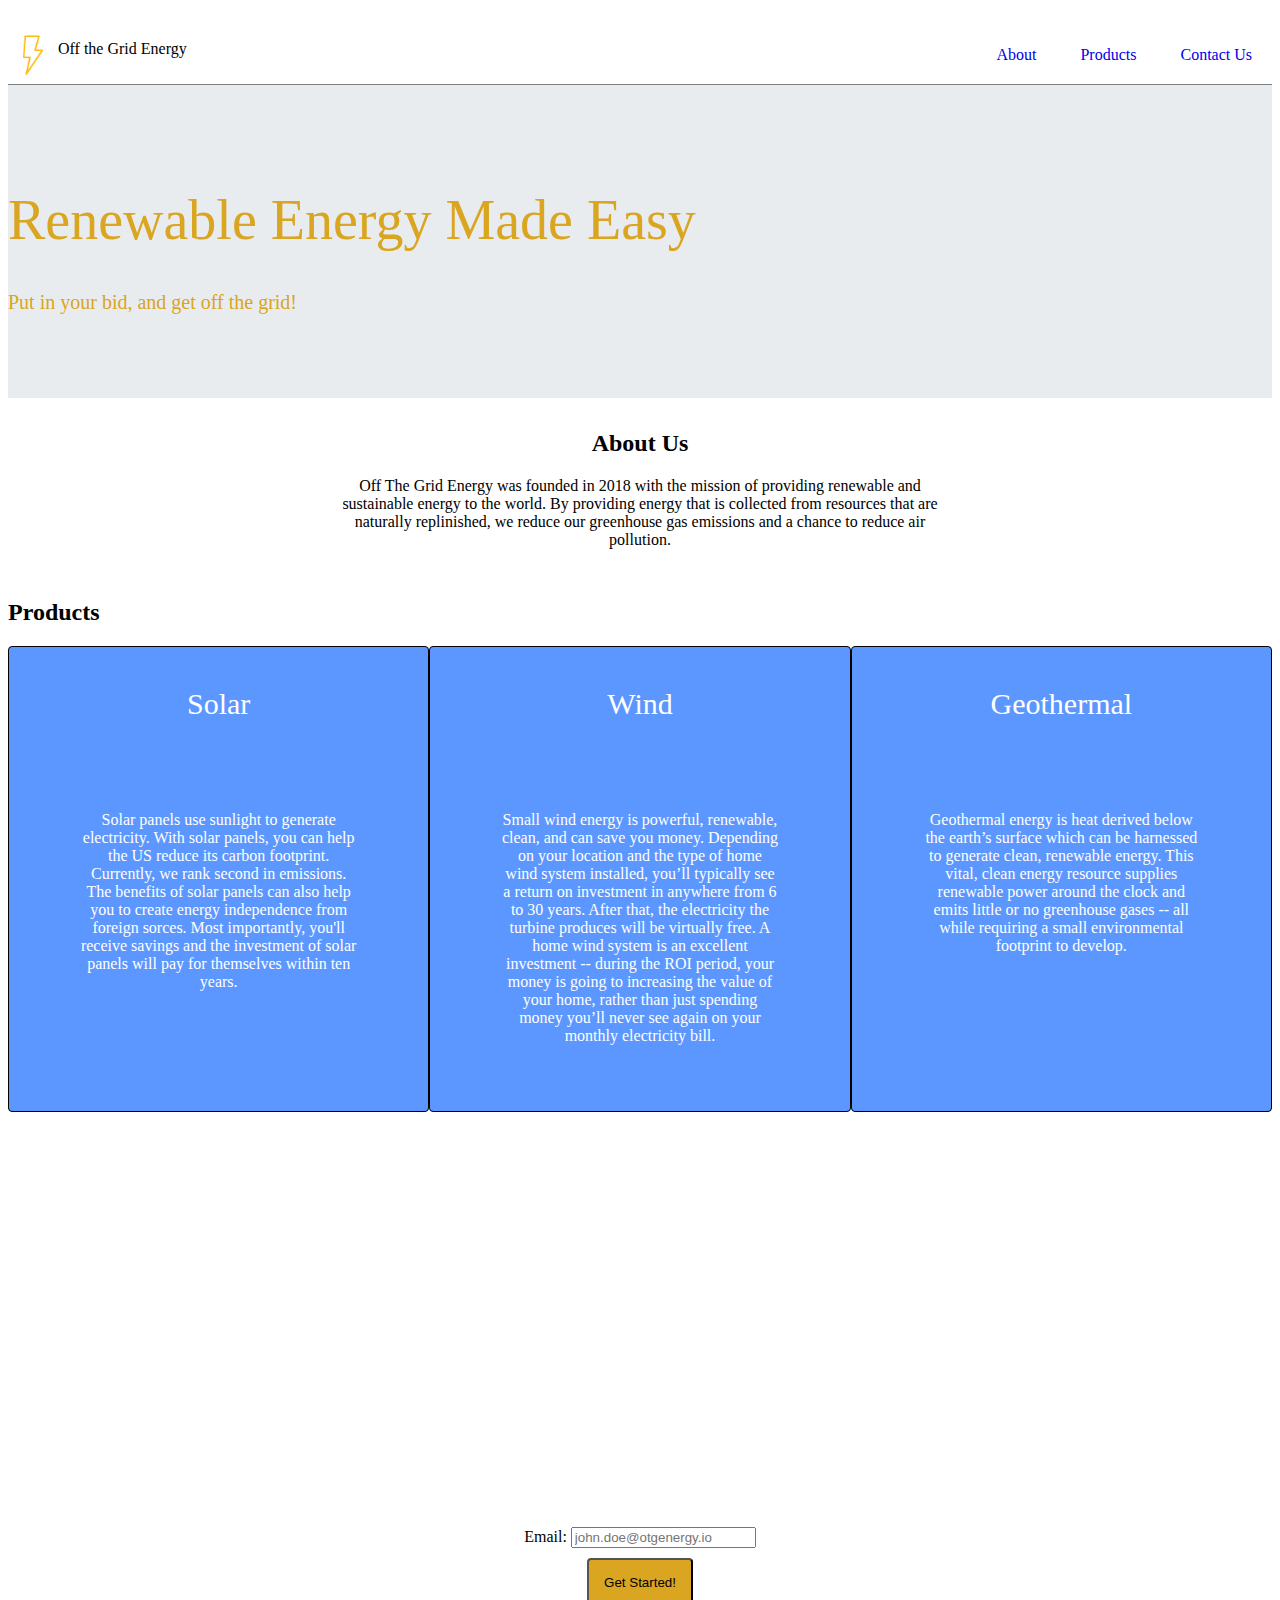
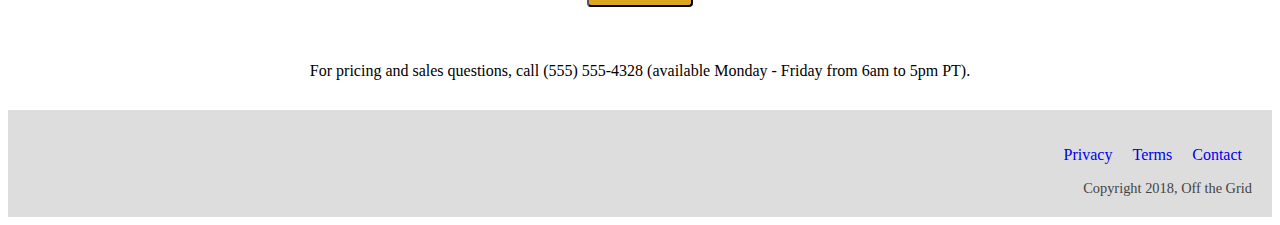
<file: responsive_web_design/landing_page/index.html>
<!DOCTYPE html>
<html>
<head>
    <meta charset="utf-8" />
    <meta http-equiv="X-UA-Compatible" content="IE=edge">
    <title>Off the Grid</title>
    <meta name="viewport" content="width=device-width, initial-scale=1">
    <link rel="stylesheet" type="text/css" media="screen" href="style.css" />
</head>
<body>
    <div id="main-container">
        <div id="nav-bar">

            <header id="header">
                <img src="images/lightning.png" id="header-img" alt="header">
                <span id="otg">Off the Grid Energy</span>

                <nav>
                    <div>
                        <ul>
                            <li class="nav-link"><a href="#about">About</a></li>
                            <li class="nav-link"><a href="#products">Products</a></li>
                            <li class="nav-link"><a href="#contact">Contact Us</a></li>
                        </ul>
                    </div>
                </nav>
            </header>
        </div>


        <div class="jumbotron jumbotron-fluid">
            <div class="container">
                <h1 class="display-4">Renewable Energy Made Easy</h1>
                <p class="lead">Put in your bid, and get off the grid!</p>
            </div>
        </div>

        <div id="about">
            <h2>About Us</h2>
            <p>
                Off The Grid Energy was founded in 2018 with the mission of providing renewable and sustainable energy to the world. By providing energy that is collected from resources that are naturally replinished, we reduce our greenhouse gas emissions and a chance to reduce air pollution.
            </p>
        </div>
        <div id="products">
            <h2>Products</h2>
            <div id="product-container">
                <div id="solar">
                    <h4>Solar</h4>
                    <p id="desc">Solar panels use sunlight to generate electricity. With solar panels, you can help the US reduce its carbon footprint. Currently, we rank second in emissions. The benefits of solar panels can also help you to create energy independence from foreign sorces. Most importantly, you'll receive savings and the investment of solar panels will pay for themselves within ten years.</p>
                </div>
                <div id="wind">
                    <h4>Wind</h4>
                    <p id="desc">Small wind energy is powerful, renewable, clean, and can save you money. Depending on your location and the type of home wind system installed, you’ll typically see a return on investment in anywhere from 6 to 30 years. After that, the electricity the turbine produces will be virtually free. A home wind system is an excellent investment -- during the ROI period, your money is going to increasing the value of your home, rather than just spending money you’ll never see again on your monthly electricity bill.</p>
                </div>
                <div id="geothermal">
                    <h4>Geothermal</h4>
                    <p id="desc">Geothermal energy is heat derived below the earth’s surface which can be harnessed to generate clean, renewable energy. This vital, clean energy resource supplies renewable power around the clock and emits little or no greenhouse gases -- all while requiring a small environmental footprint to develop.</p>
                </div>
            </div>

        </div>

        <div id="vid-container">
            <iframe a width="560" height="315" src="https://www.youtube.com/embed/1kUE0BZtTRc?rel=0&amp;controls=0&amp;showinfo=0" frameborder="0" allow="autoplay; encrypted-media" allowfullscreen></iframe>
        </div>

        <div id="form-container">
            <form method="post" action="https://www.freecodecamp.com/email-submit" id="form">
                <fieldset>
                    <div>
                        <label for="email" id="email-label">Email: </label>
                        <input type="email" id="email" placeholder="john.doe@otgenergy.io" required>
                    </div>
                </fieldset>

                <button id="submit">
                    <span>Get Started!</span>
                </button>
            </form>
        </div>

        <div id="contact">
            For pricing and sales questions, call (555) 555-4328 (available Monday - Friday from 6am to 5pm PT).
        </div>

        <footer>
            <ul>
                <li><a href="#">Privacy</a></li>
                <li><a href="#">Terms</a></li>
                <li><a href="#">Contact</a></li>
            </ul>
            <span>Copyright 2018, Off the Grid</span>
        </footer>


        
    </div>
    
</body>
</html>
</file>
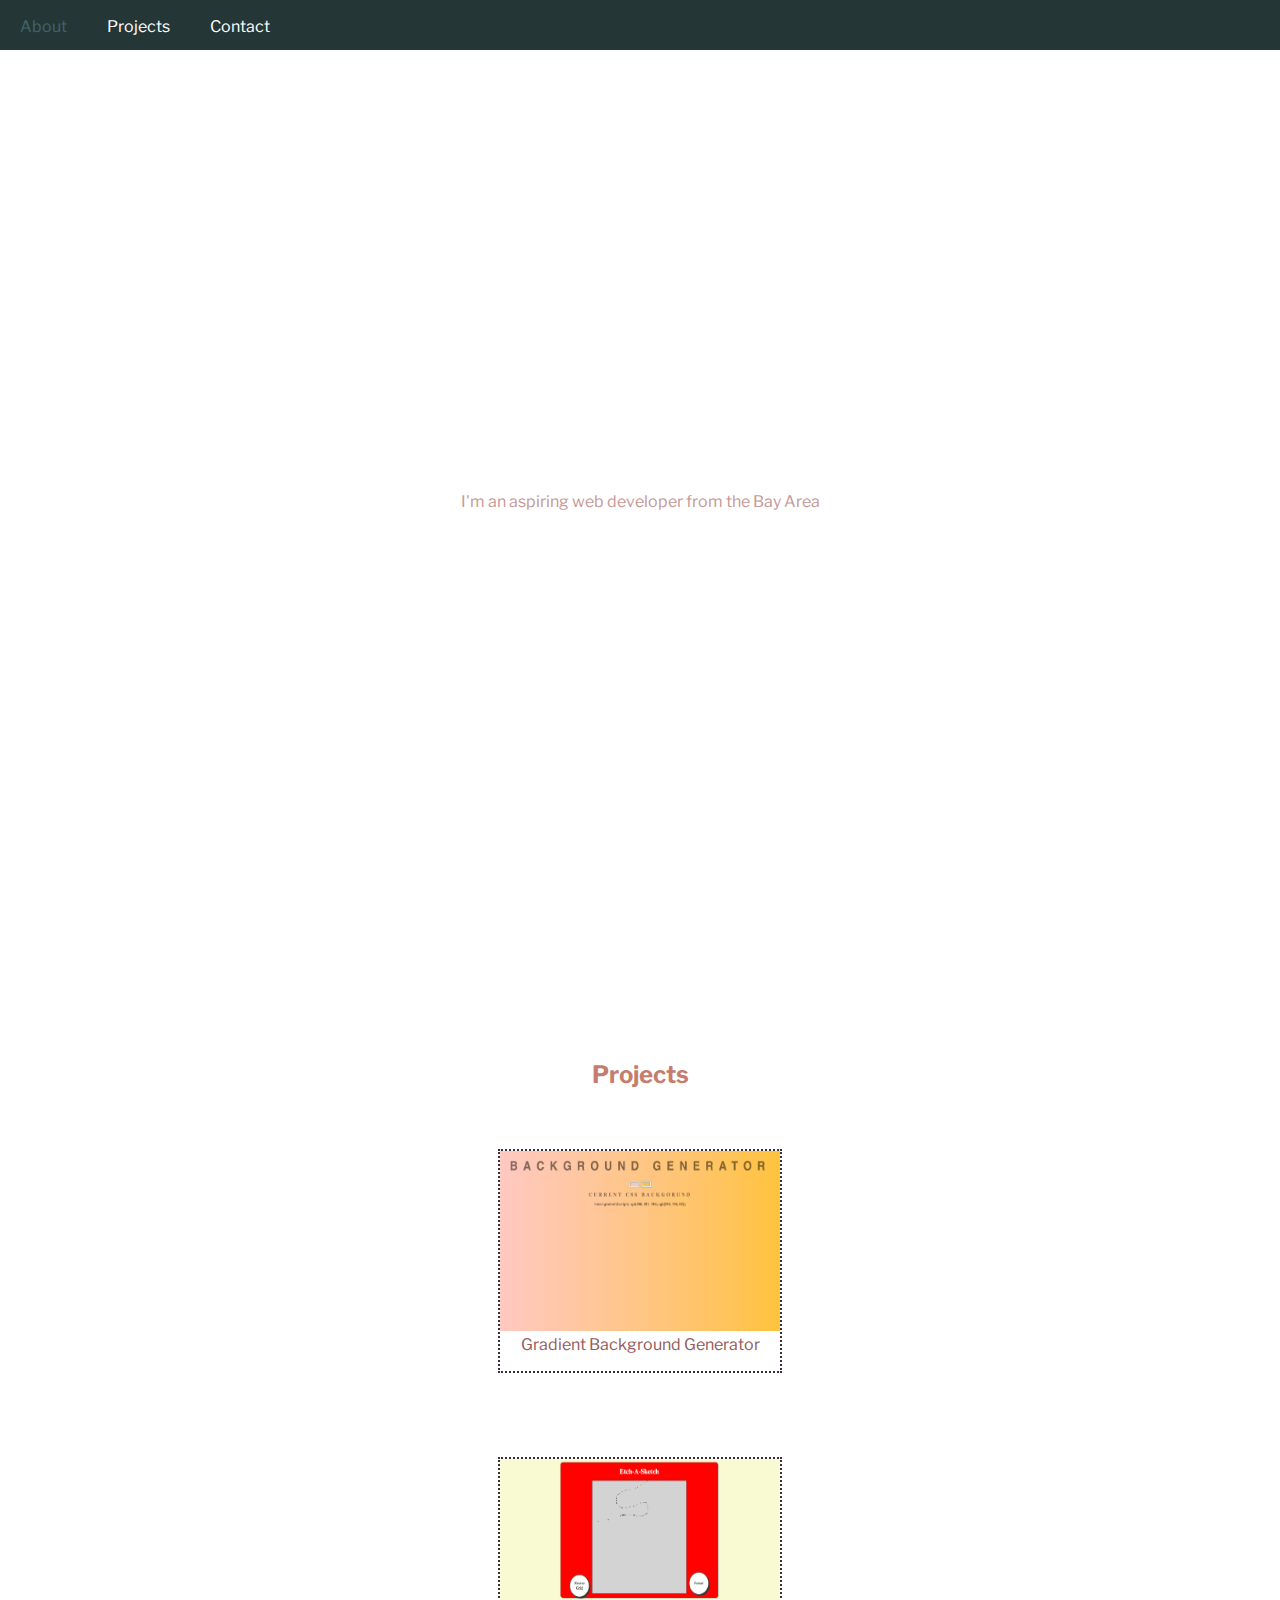
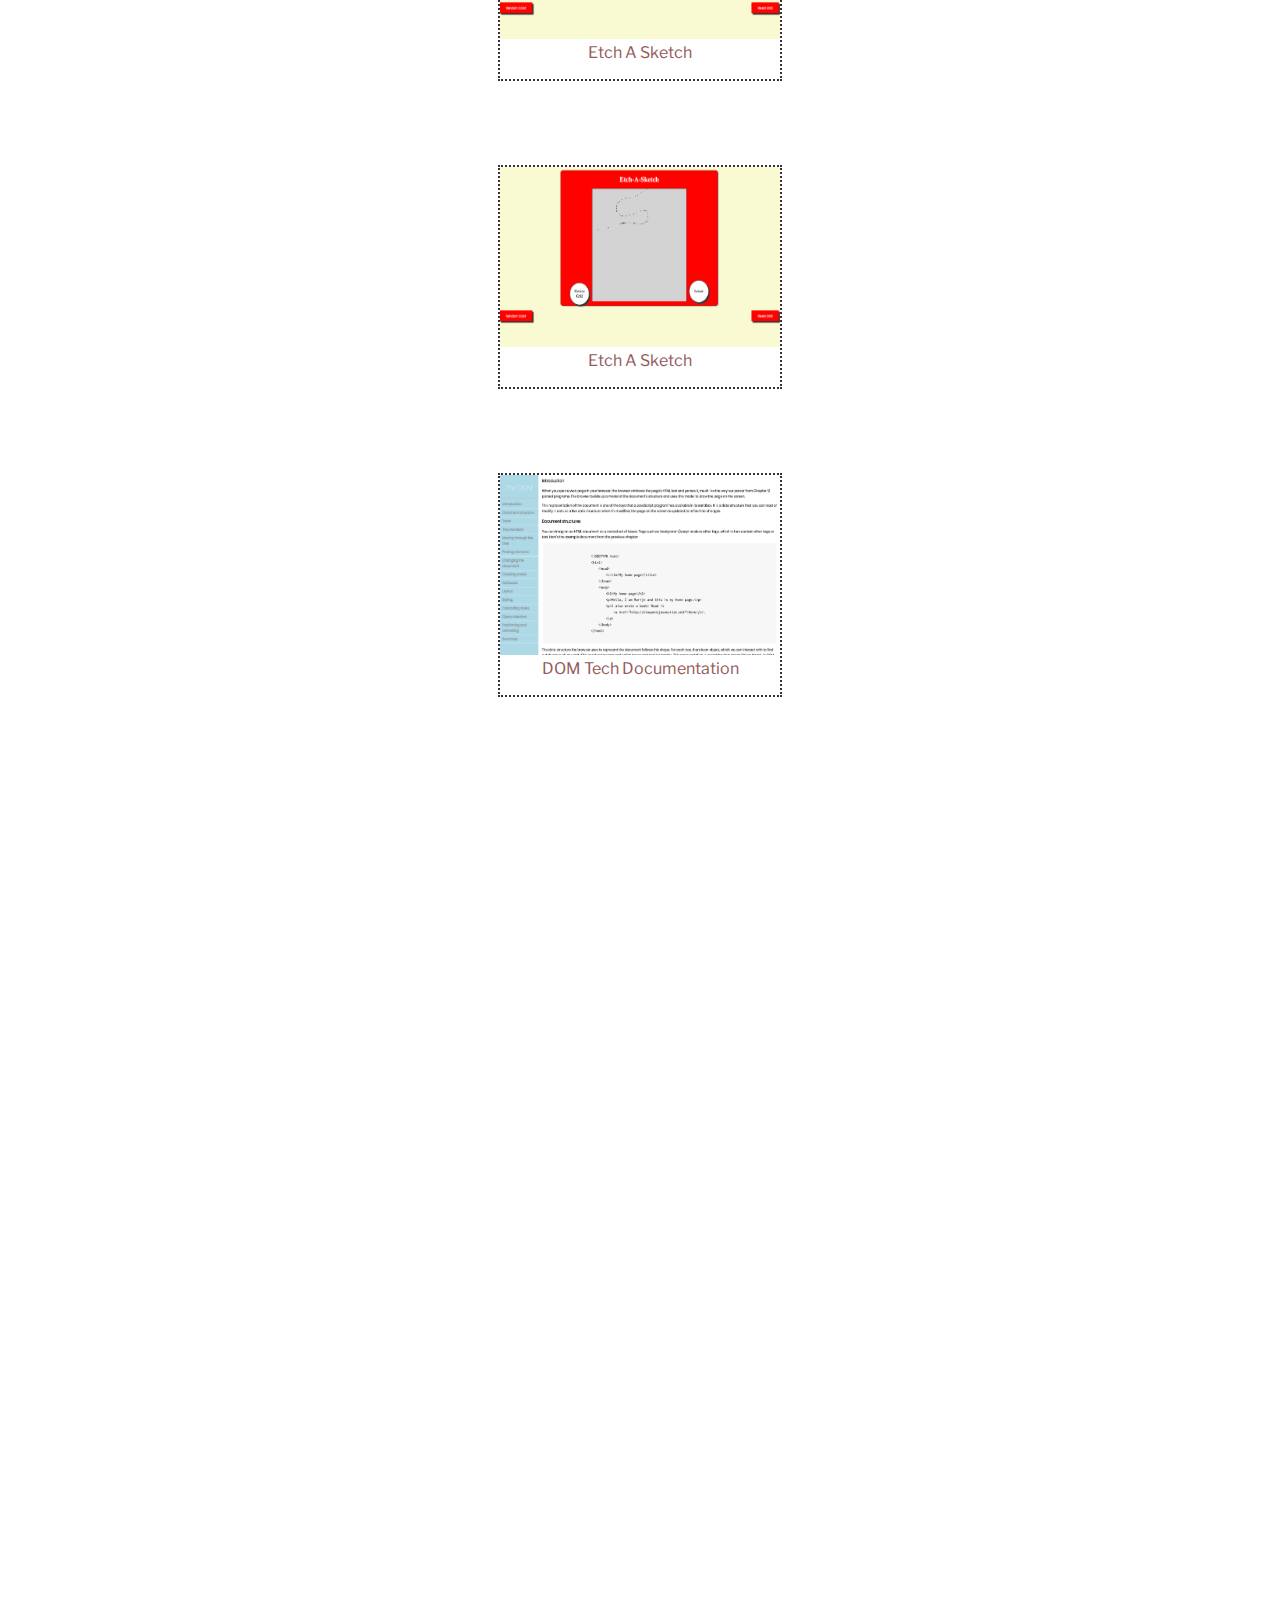
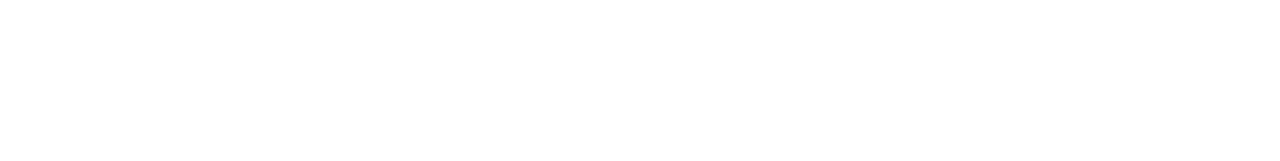
<file: responsive_web_design/portfolio/index.html>
<!DOCTYPE html>
<html>
<head>
    <meta charset="utf-8" />
    <meta http-equiv="X-UA-Compatible" content="IE=edge">
    <title>Khalal Walker</title>
    <meta name="viewport" content="width=device-width, initial-scale=1">
    <link href="https://fonts.googleapis.com/css?family=Libre+Franklin|Poppins" rel="stylesheet">
    <link rel="stylesheet" href="https://use.fontawesome.com/releases/v5.3.1/css/all.css"
    integrity="sha384-mzrmE5qonljUremFsqc01SB46JvROS7bZs3IO2EmfFsd15uHvIt+Y8vEf7N7fWAU" crossorigin="anonymous">
    <link rel="stylesheet" type="text/css" media="screen" href="main.css" />
</head>
<body>
    <div id="navbar">
        <a href="#welcome-section">About</a>
        <a href="#projects">Projects</a>
        <a href="#contact">Contact</a>
    </div>
    <div id="main">
        <section id="welcome-section">
            <div>
                <h1>Hello, my name is Khalal</h1>
                <p>I'm an aspiring web developer from the Bay Area</p>
            </div>
        </section>
        <section id="projects">
            <h2 id="project-header">Projects</h2>

            <div id="container"> 
                <div>
                    <a href="https://htmlpreview.github.io/?https://github.com/khalalwalker/background-generator.github.io/blob/master/index.html"
                        class="project-tile project" target="_blank" alt="project">
                        <img class="project-pic" src="photos/background-generator.png" alt="project">
                        <div class="project-title">Gradient Background Generator</div>
                    </a>
                </div>
                <div>
                    <a href="https://htmlpreview.github.io/?https://github.com/khalalwalker/etch_a_sketch/blob/master/index.html" class="project-tile project"
                        target="_blank" alt="project">
                        <img class="project-pic" src="photos/etch-a-sketch.png" alt="project">
                        <div class="project-title">Etch A Sketch</div>
                    </a>
                </div>  

            </div>

            <div>
                <a href="https://htmlpreview.github.io/?https://github.com/khalalwalker/etch_a_sketch/blob/master/index.html"
                class="project-tile project" target="_blank" alt="project">
                    <img class="project-pic" src="photos/etch-a-sketch.png" alt="project">
                    <div class="project-title">Etch A Sketch</div>
                </a>
            </div>

            <a href="https://htmlpreview.github.io/?https://github.com/khalalwalker/fcc_projects/blob/master/responsive_web_design/tech_doc/index.html"
                class="project-tile project" target="_blank" alt="project">
                <img class="project-pic" src="photos/tech-doc.png" alt="project">
                <div class="project-title">DOM Tech Documentation</div>
            </a>
        </section>
        <section id="contact">
            <div class="header">
                <h1>Want to work together?</h1>
            </div>
            <div id="contact-cont">
                    <div><a href="https://github.com/khalalwalker" target="_blank"><i class="fab fa-github"></i></a></div>
                    <div><a href="https://www.linkedin.com/in/khalalwalker/" target="_blank"><i class="fab fa-linkedin"></i></a></div>
                    <div><a href="mailto:khalal.walker@gmail.com" target="_top"><i class="fas fa-envelope"></i></a></div>
            </div>
        </section>
    </div>

        


    



</body>
</html>
</file>
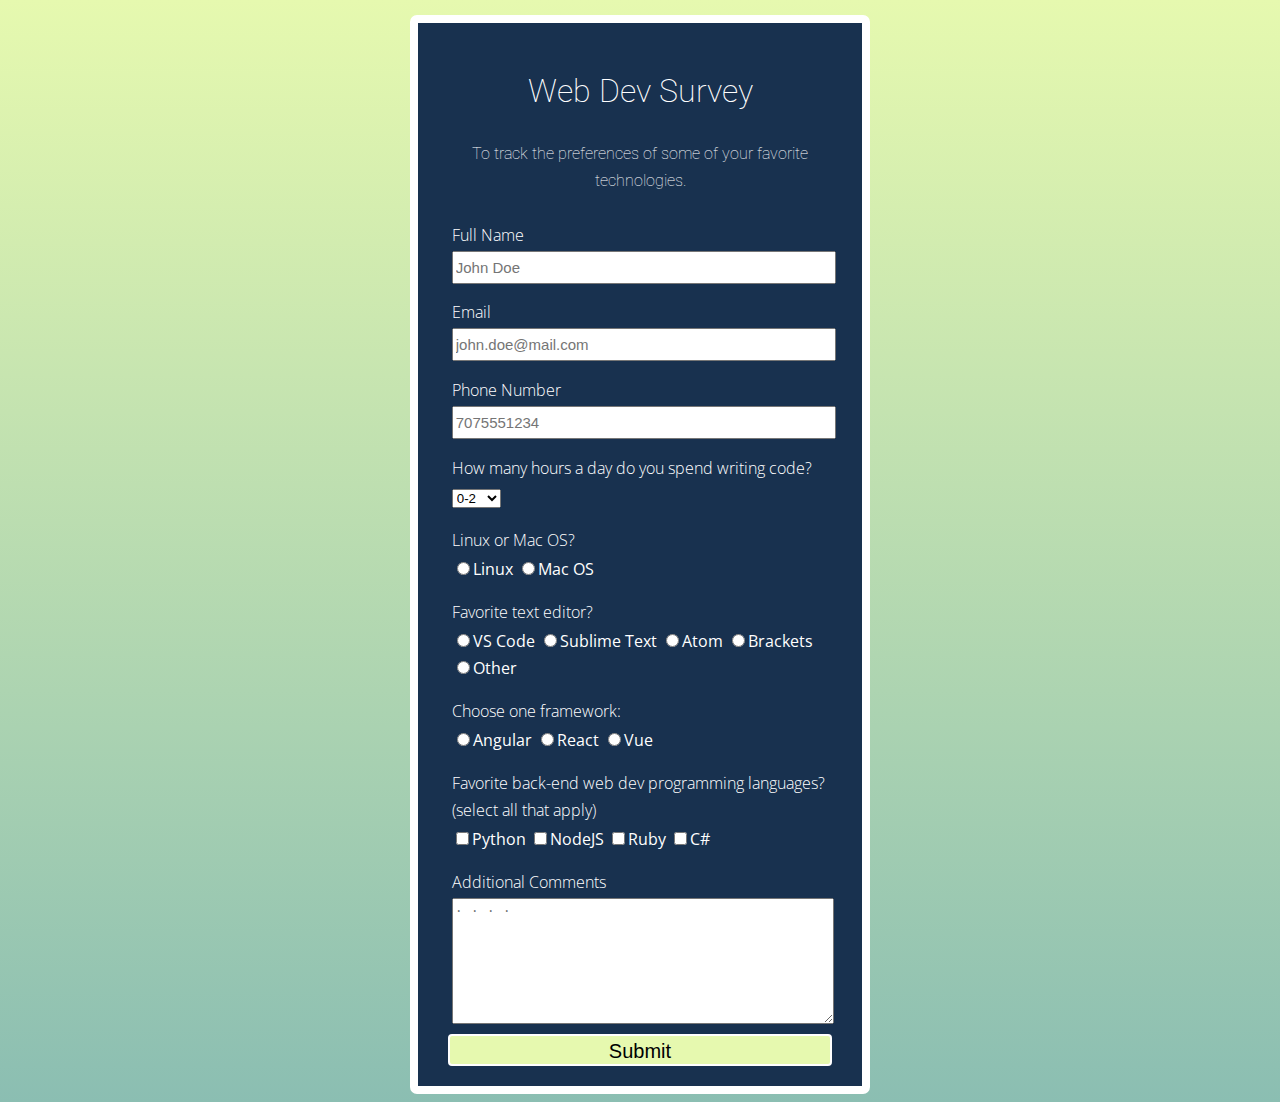
<file: responsive_web_design/survey_form/index.html>
<!DOCTYPE html>
<html>
<head>
    <meta charset="utf-8" />
    <meta http-equiv="X-UA-Compatible" content="IE=edge">
    <title>Survey Form</title>
    <meta name="viewport" content="width=device-width, initial-scale=1">
    <link href="https://fonts.googleapis.com/css?family=Open+Sans+Condensed:300|Roboto" rel="stylesheet">
    <link rel="stylesheet" type="text/css" media="screen" href="main.css" />
</head>
<body>
    <div id="main">
    <div id="main-container" class="center">
        <h1 id="title">Web Dev Survey</h1>

        <div id="description"><h4>To track the preferences of some of your favorite technologies.</h4></div>

        <div id="form-container">
            <form id="survey-form">
                <fieldset>
                    <label for="name" id="name-label">Full Name</label>
                        <div>
                            <input type="name" id="name" placeholder="John Doe" class="center one-hundred">
                        </div>
                </fieldset>

                <fieldset>
                    <label for="email" id="email-label" required>Email</label>
                        <div>
                            <input type="email" id="email" placeholder="john.doe@mail.com" class="center one-hundred">
                        </div>
                </fieldset>

                <fieldset>
                    <label for="number" id="number-label">Phone Number</label>
                        <div>
                            <input type="number" id="number" placeholder="7075551234" class="center one-hundred" required>
                        </div>
                </fieldset>

                <fieldset >
                    <label for="dropdown">How many hours a day do you spend writing code?</label>
                        <select id="dropdown" width="20px">
                            <option value="none">0-2</option>
                            <option value="light">3-6</option>
                            <option value="moderate">7-10</option>
                            <option value="heavy">11+</option>
                        </select>                       
                </fieldset>

                <fieldset>
                    <label id="comp-label">Linux or Mac OS?</label>
                    <div>
                        <input type="radio" id="linux" name="computer">Linux 
                        <input type="radio" id="mac-os" name="computer">Mac OS
                    </div>
                </fieldset>

                <fieldset>
                    <label id="editor-label">Favorite text editor?</label>
                    <div>
                        <input type="radio" id="vscode" name="editor">VS Code
                        <input type="radio" id="sublime" name="editor">Sublime Text
                        <input type="radio" id="atom" name="editor">Atom
                        <input type="radio" id="brackets" name="editor">Brackets
                        <input type="radio" id="other" name="editor">Other
                    </div>
                </fieldset>
                
                <fieldset>
                    <label id="framework-label">Choose one framework:</label>
                    <div>
                        <input type="radio" id="angular" name="framework">Angular
                        <input type="radio" id="react" name="framework">React
                        <input type="radio" id="vue" name="framework">Vue
                    </div>
                </fieldset>

                <!-- make this one a checkbox -->
                <fieldset>
                    <label id="language-label">Favorite back-end web dev programming languages? (select all that apply) </label>
                    <div>
                        <input type="checkbox" id="python" name="languages">Python
                        <input type="checkbox" id="node" name="languages">NodeJS
                        <input type="checkbox" id="ruby" name="languages">Ruby
                        <input type="checkbox" id="ruby" name="languages">C#
                    </div>
                </fieldset>

                <fieldset>
                    <label for="comments">Additional Comments</label>
                    <div>
                        <textarea id="comments" class="one-hundred center" rows="8" placeholder=". . . ."></textarea>
                    </div>
                    
                </fieldset>



                <button id="submit" class="center">
                    Submit 
                </button>
            </form>
        </div>
    </div>
</div>
</body>
</html>
</file>
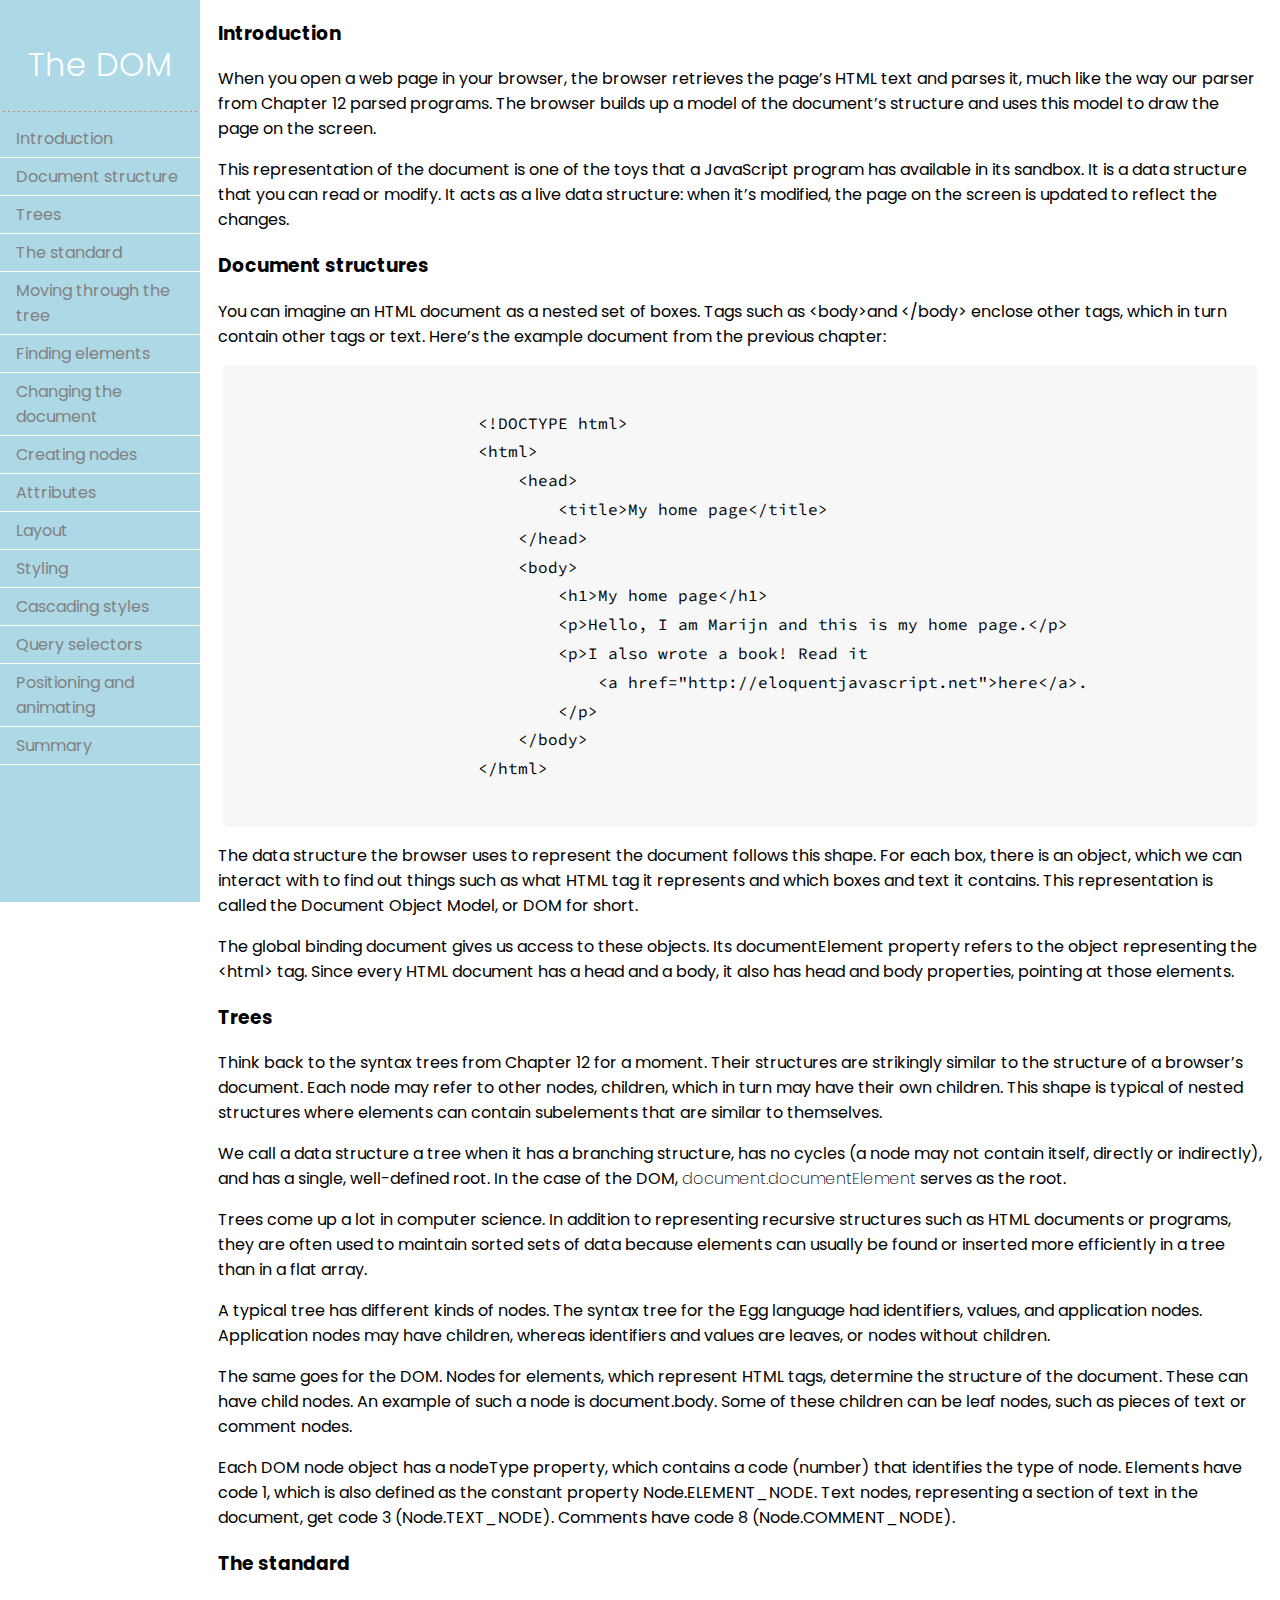
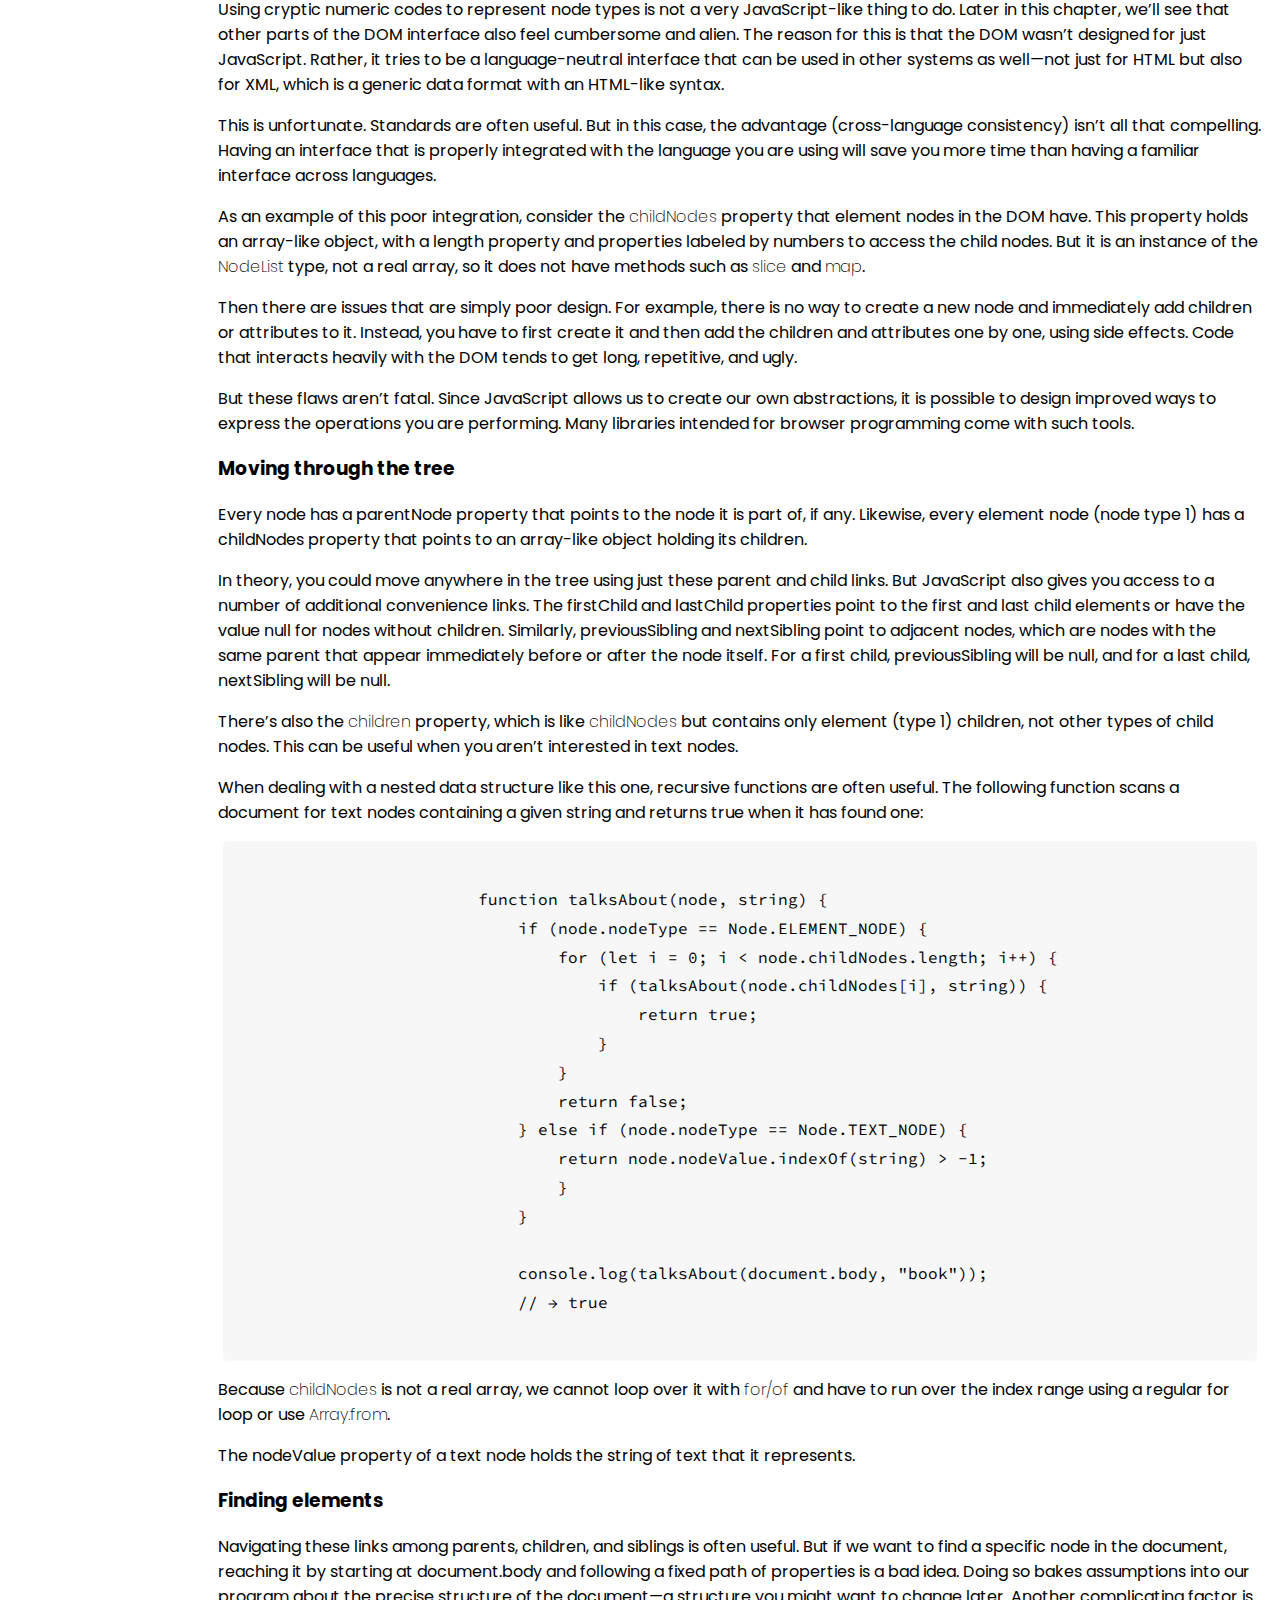
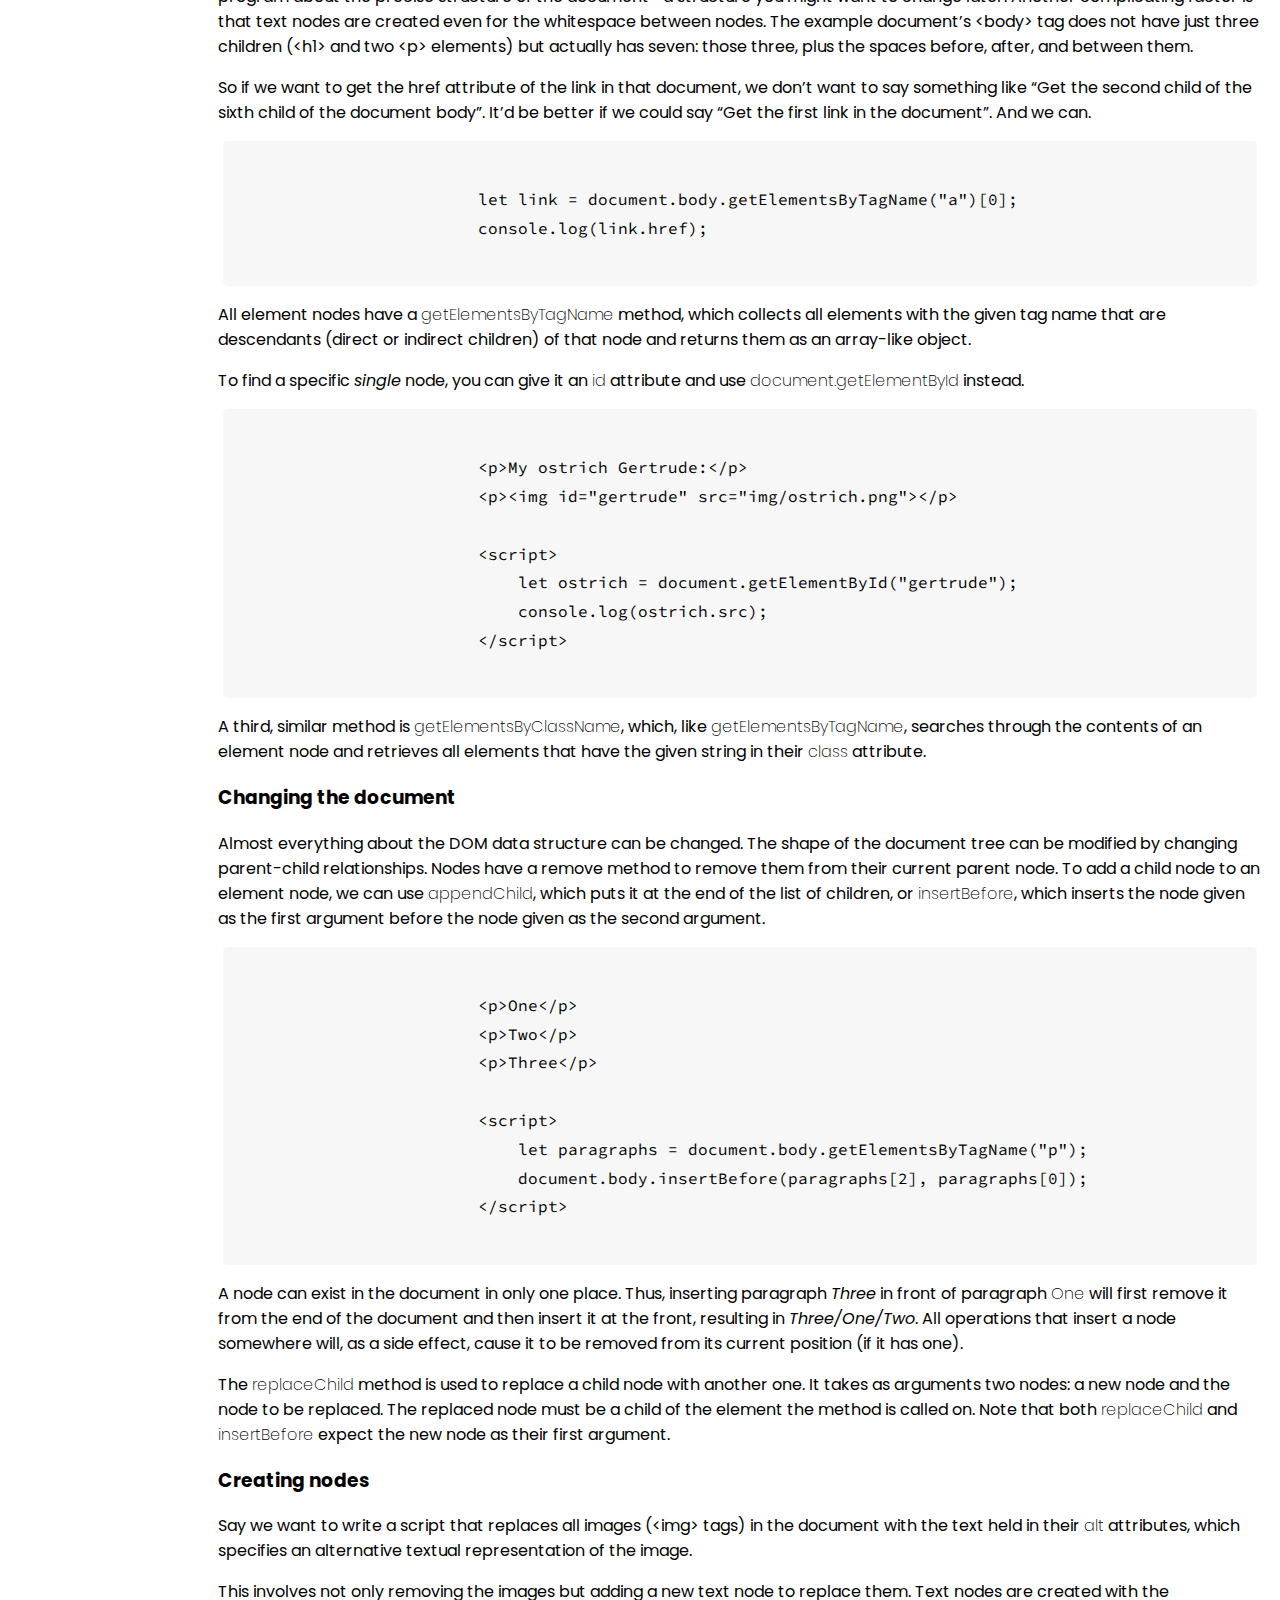
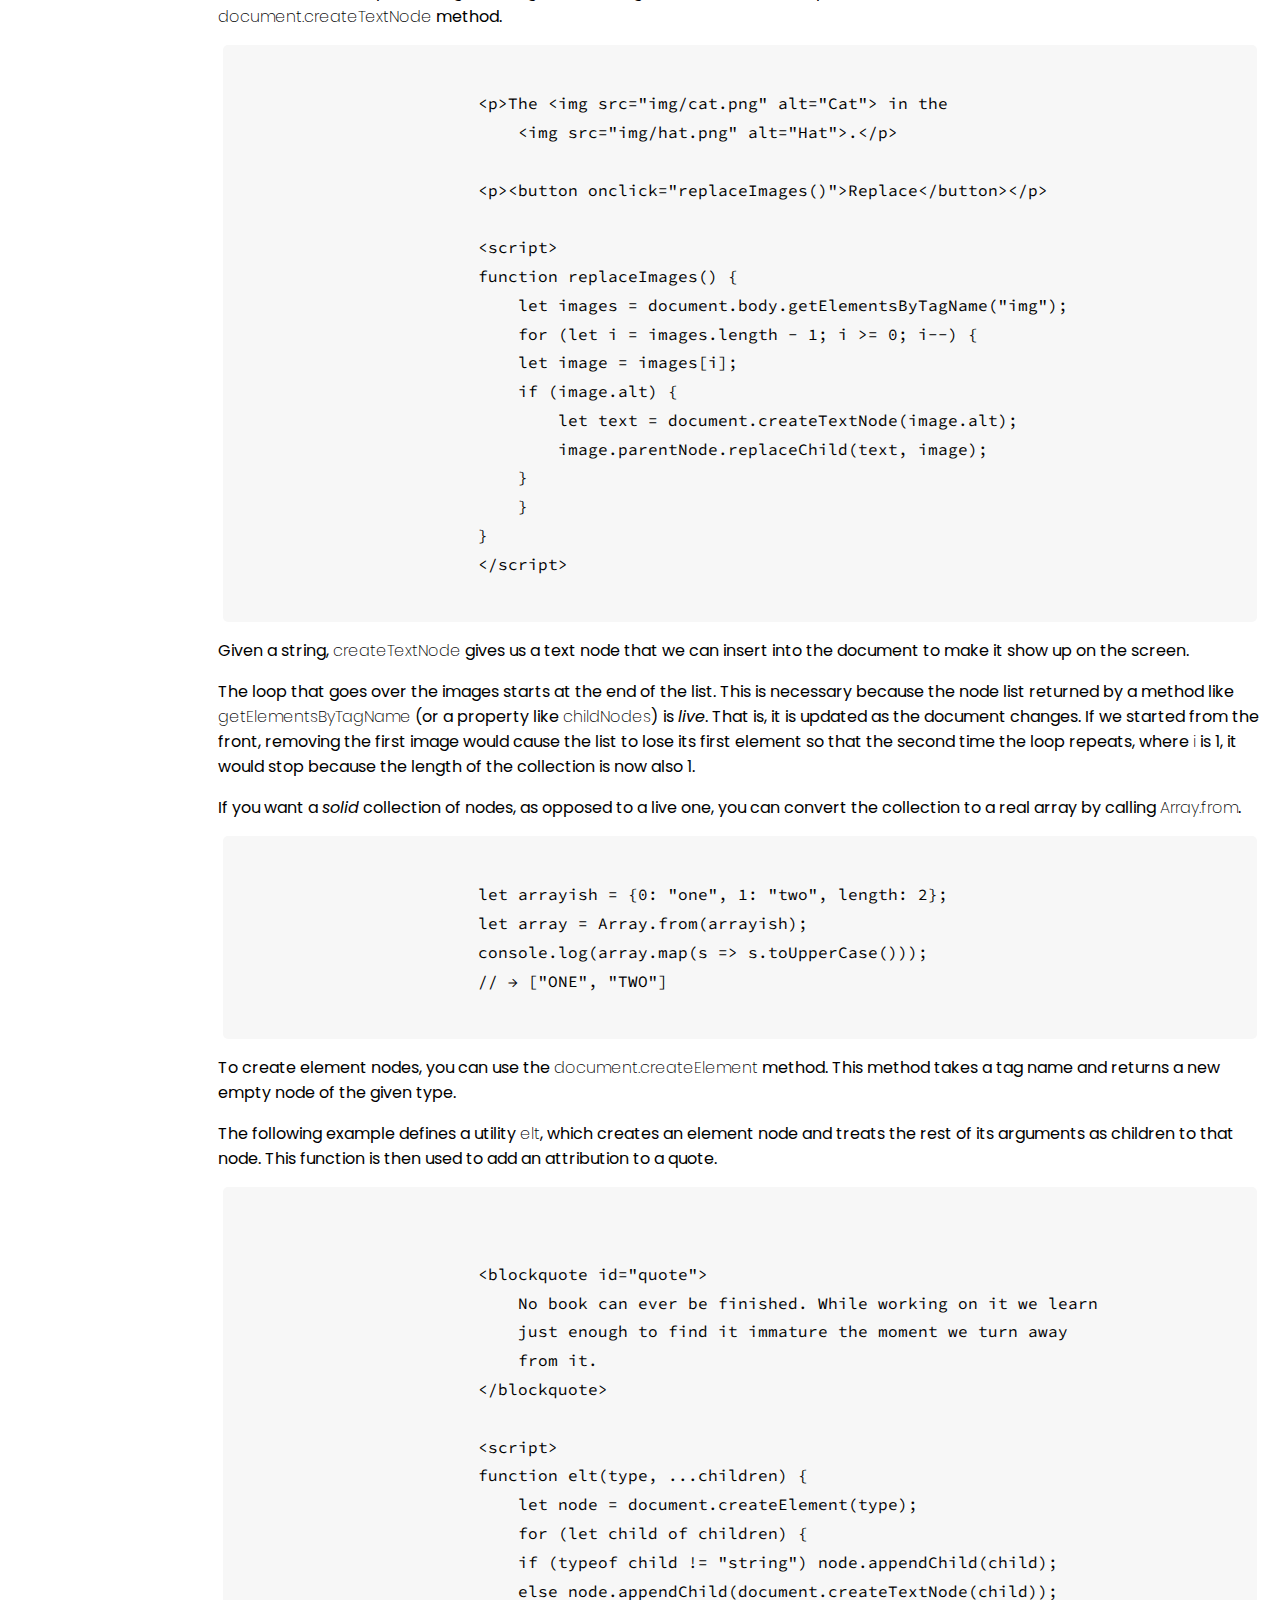
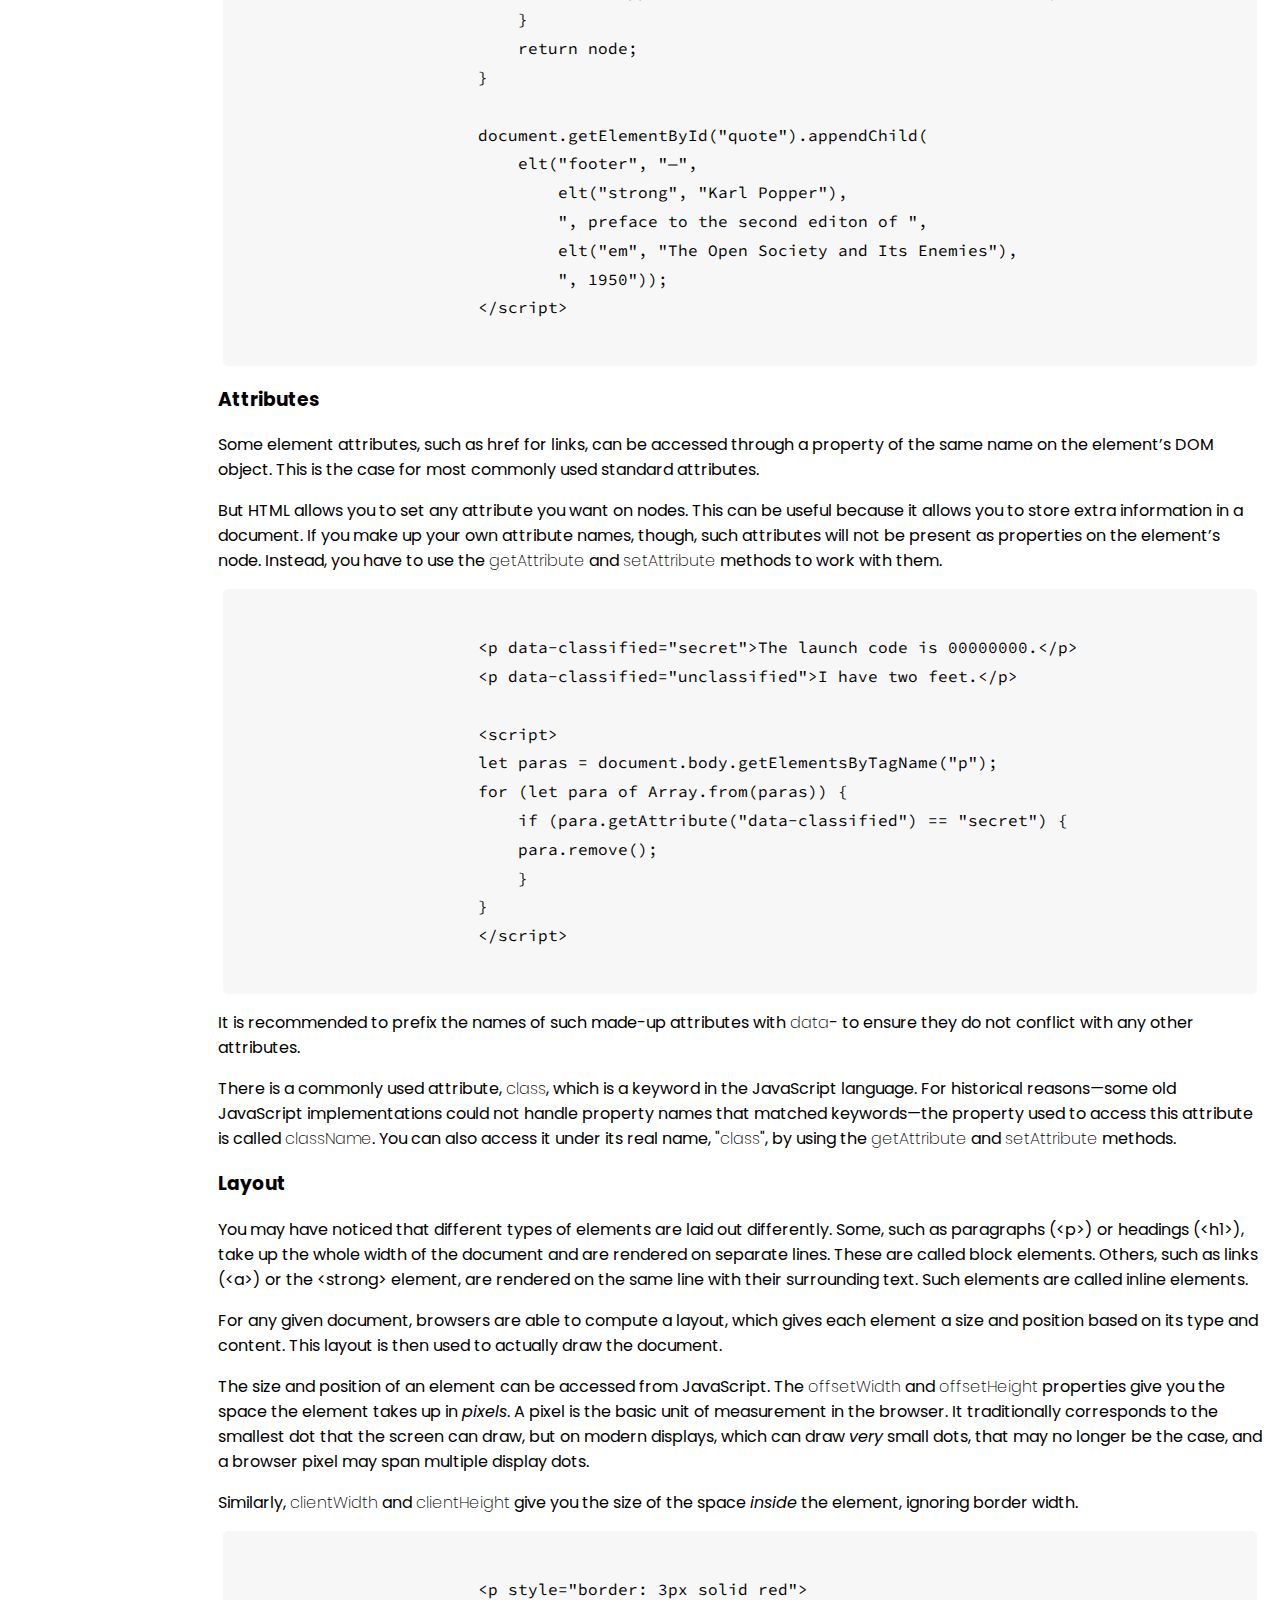
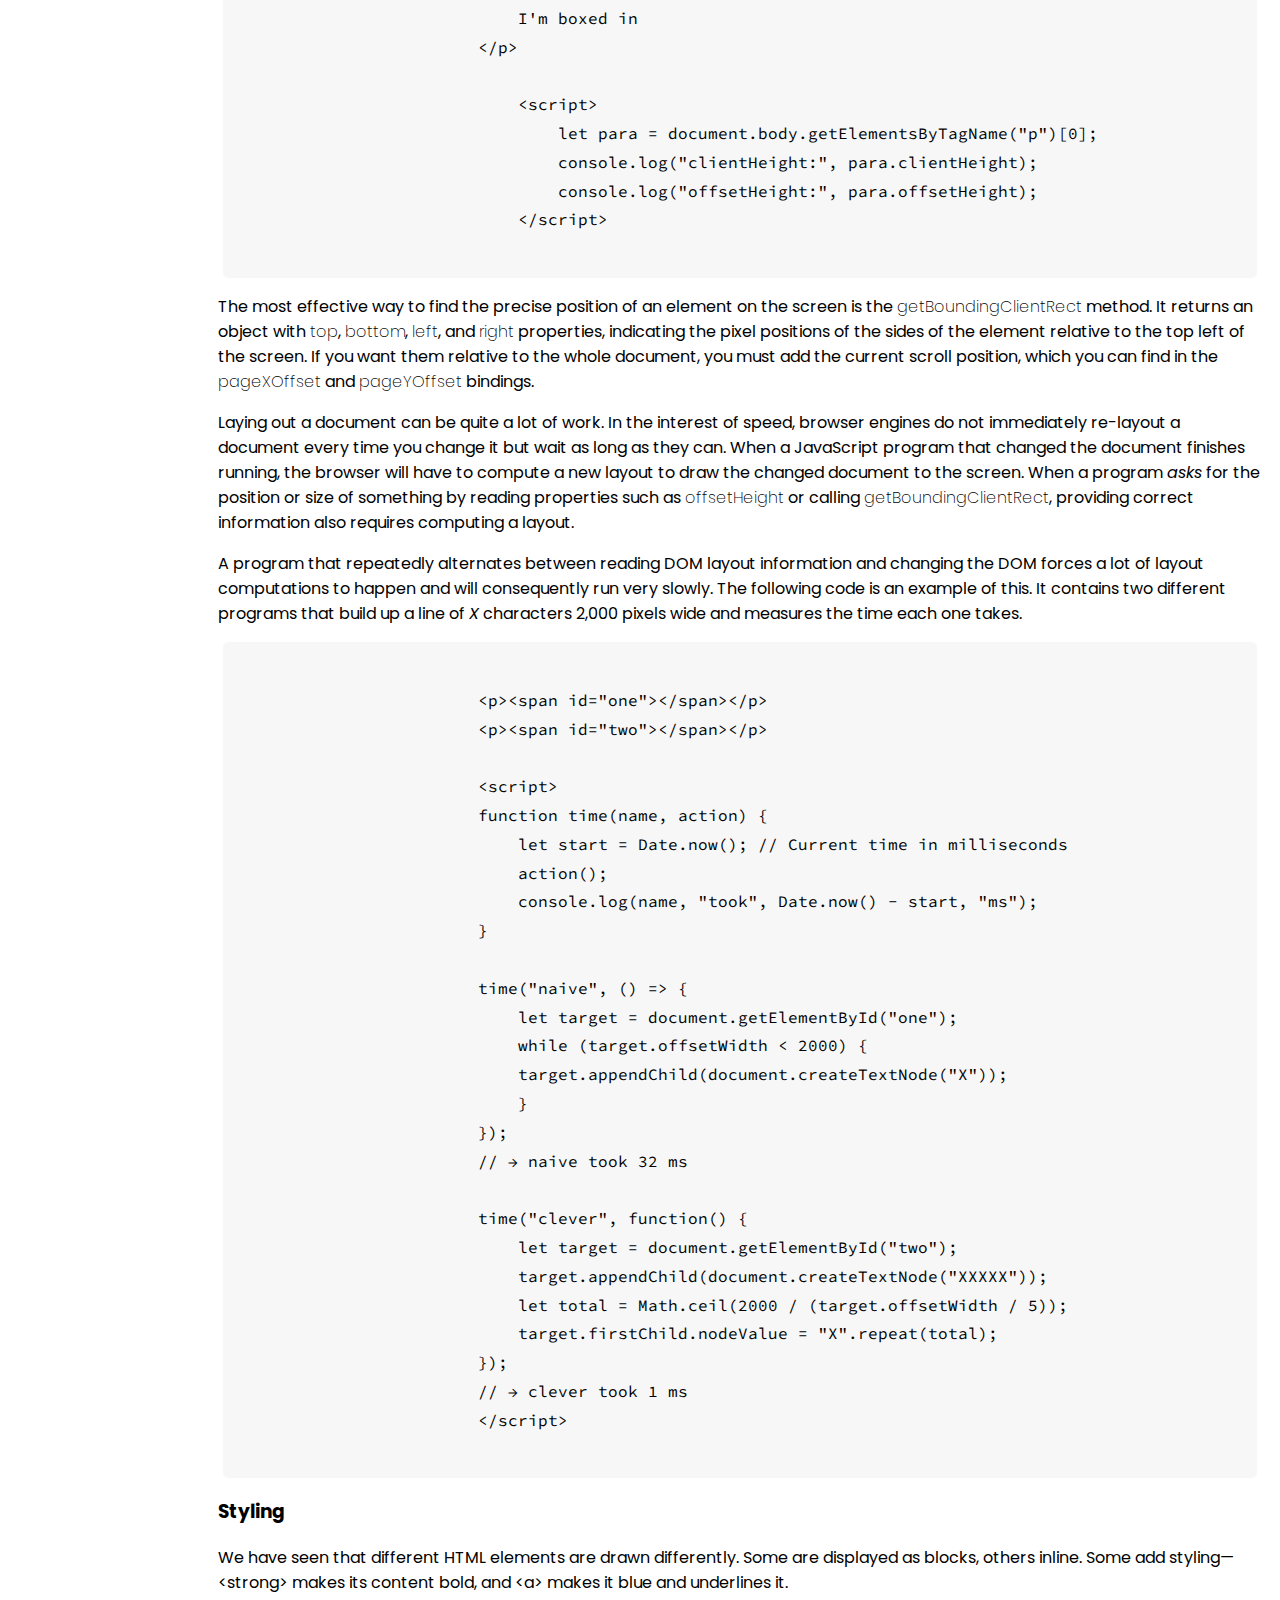
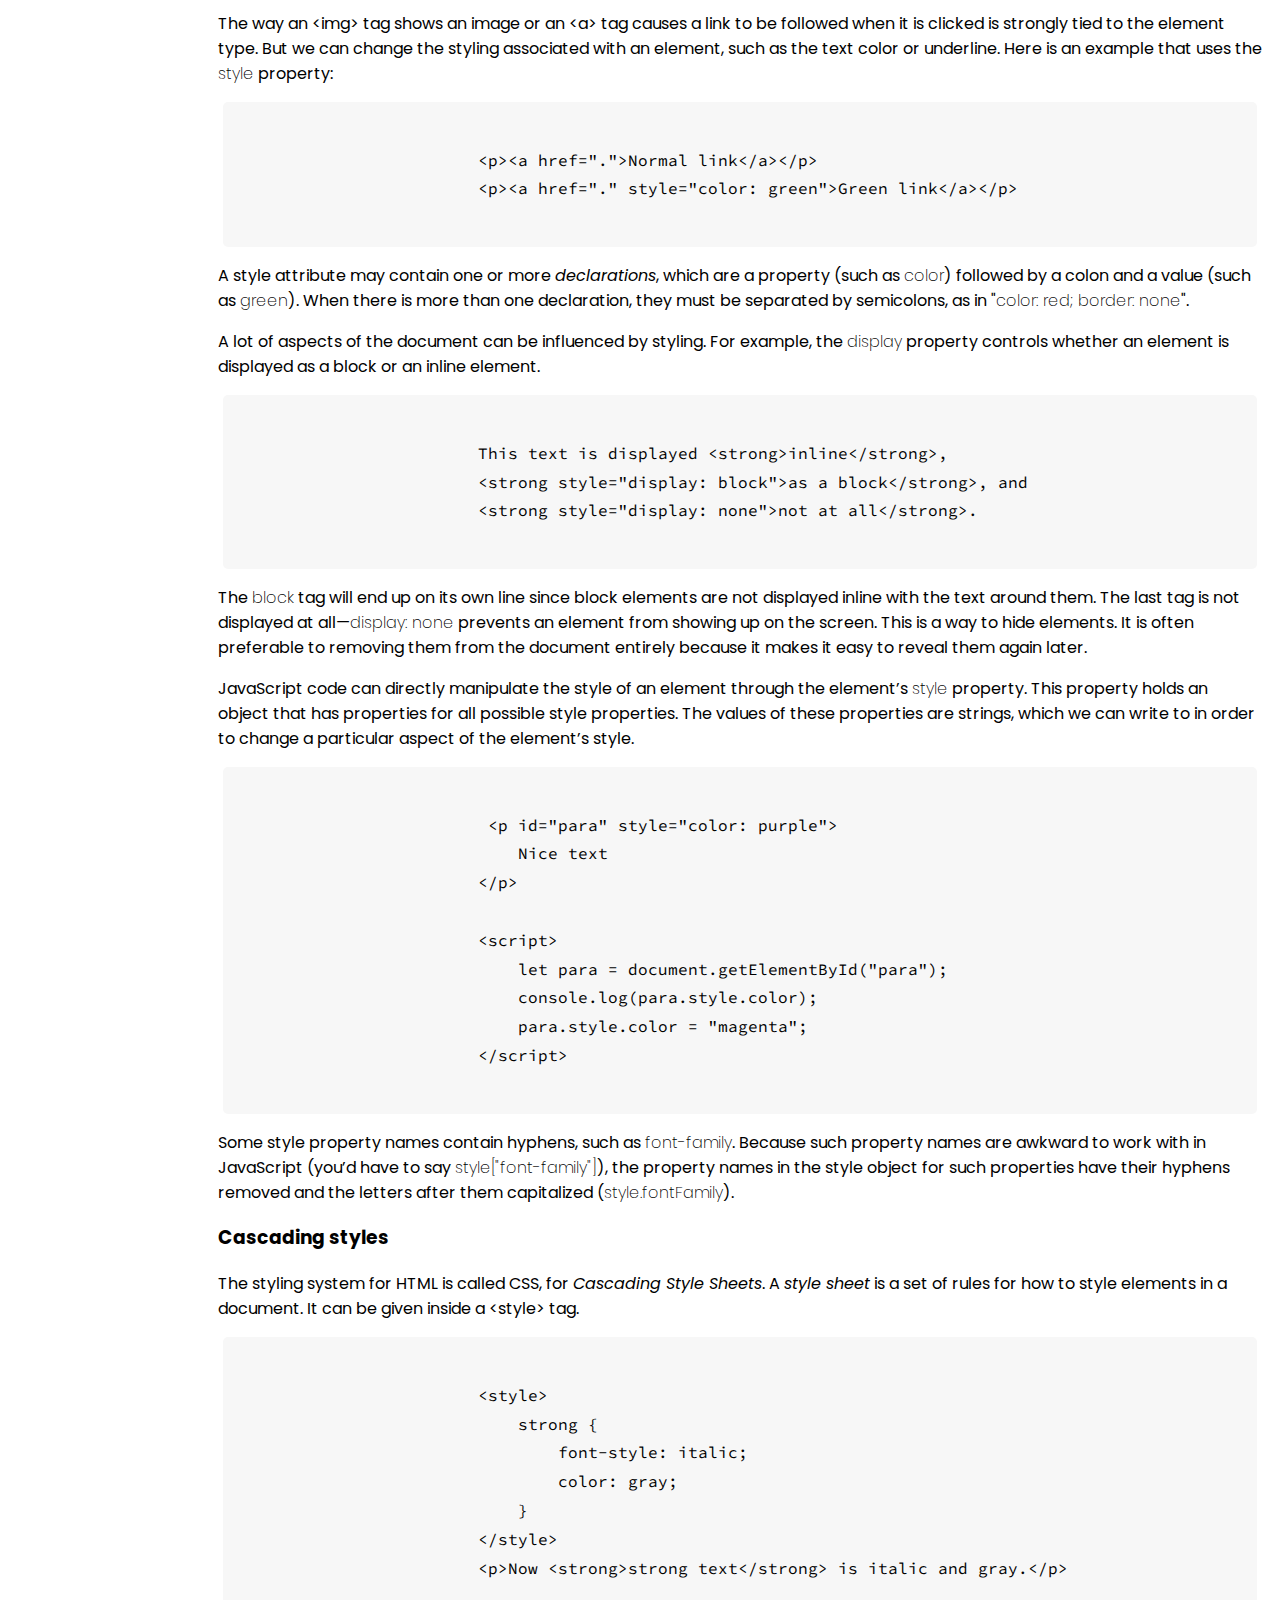
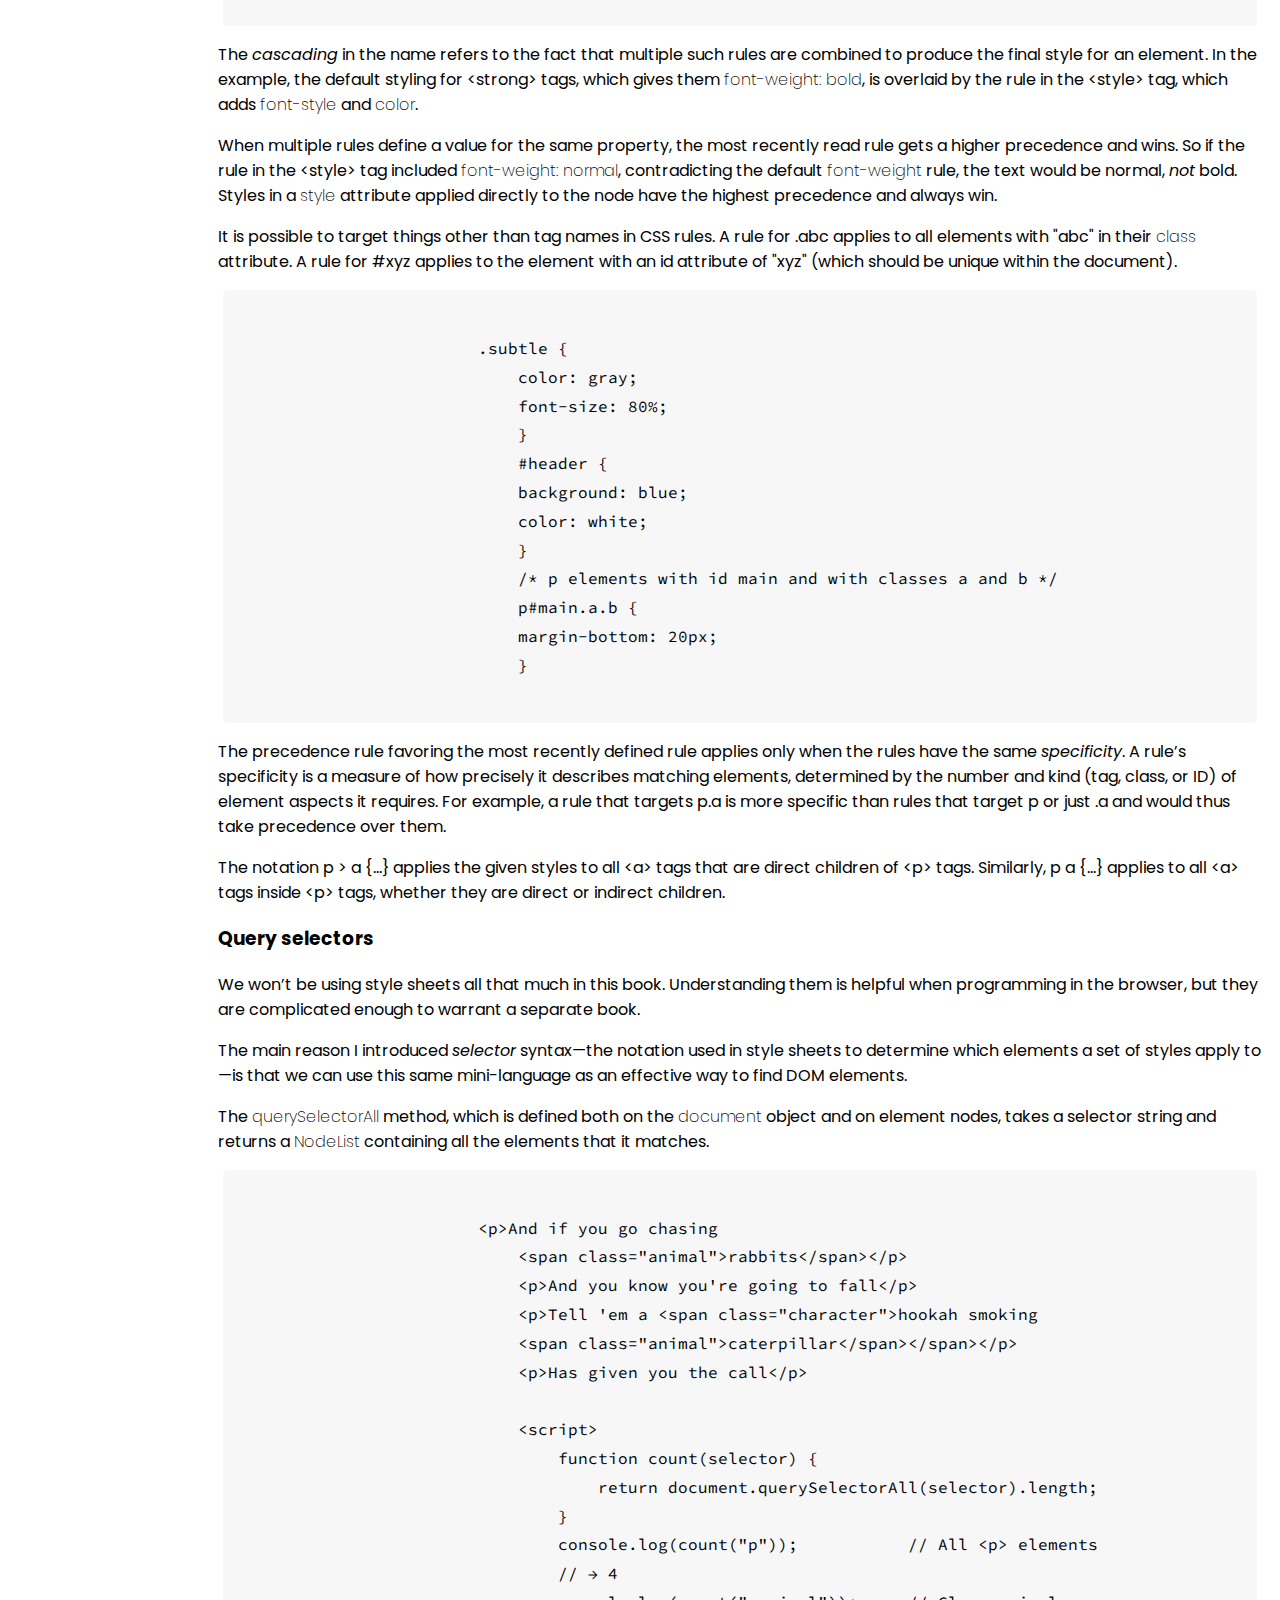
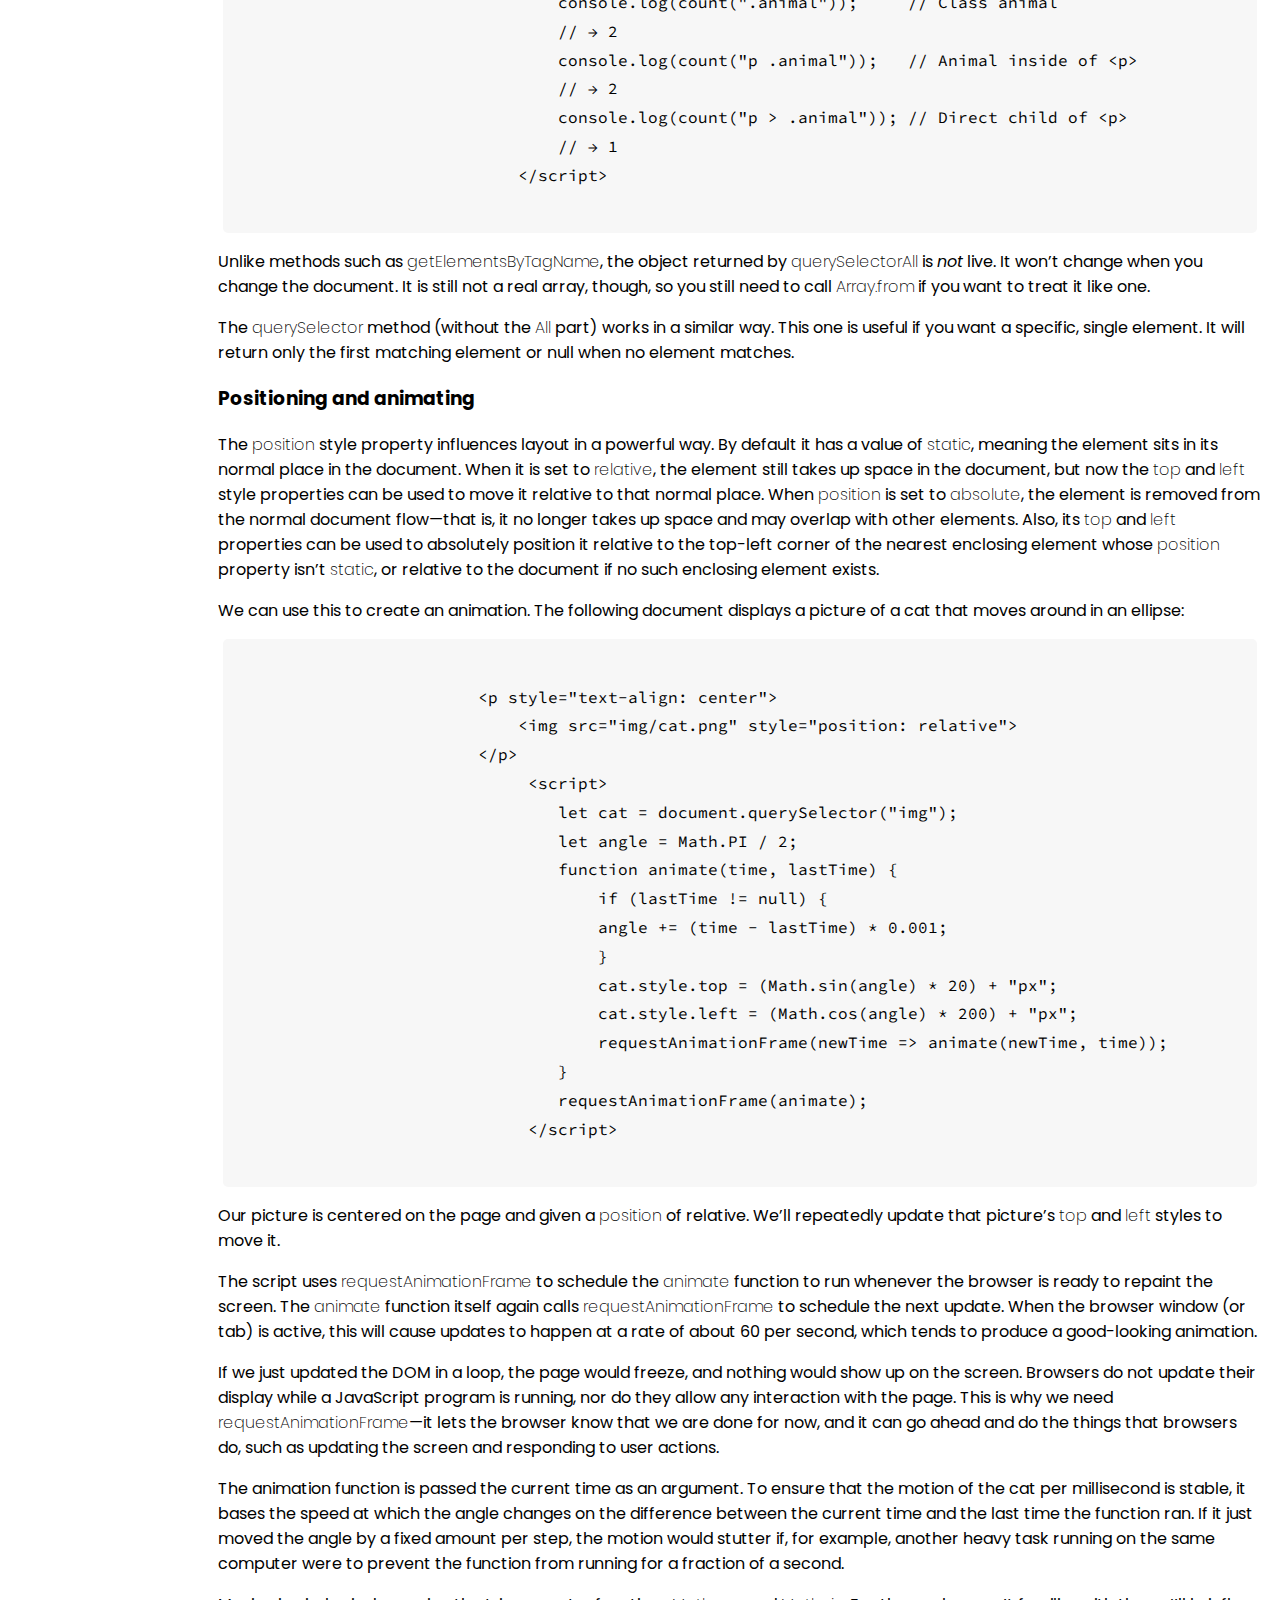
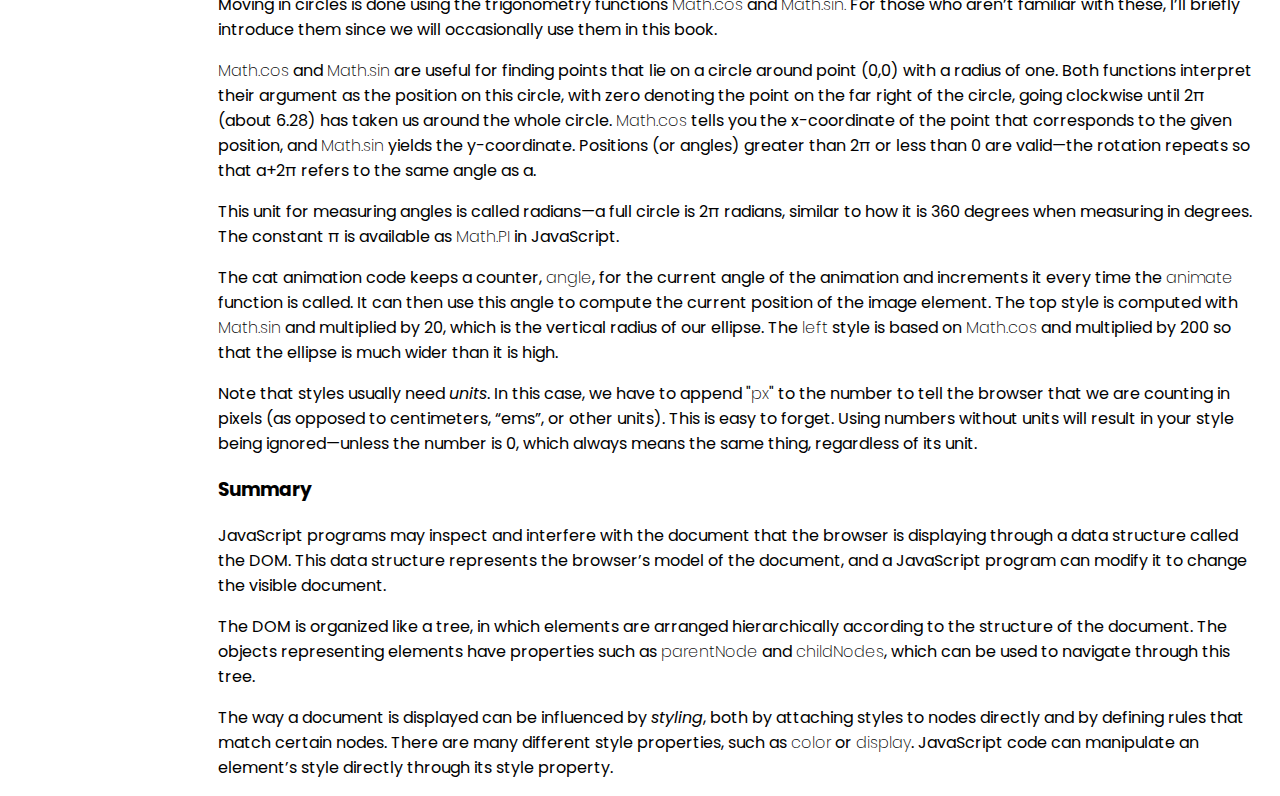
<file: responsive_web_design/tech_doc/index.html>
<!DOCTYPE html>
<html>
<head>
    <meta charset="utf-8" />
    <meta http-equiv="X-UA-Compatible" content="IE=edge">
    <title>Eloquent JS: The DOM</title>
    <meta name="viewport" content="width=device-width, initial-scale=1">
    <link href="https://fonts.googleapis.com/css?family=Poppins:100, 200, 400|Source+Code+Pro" rel="stylesheet">
    <link rel="stylesheet" type="text/css" media="screen" href="style.css" />
</head>
<body>
    <div class="navbar">
        <h1>The DOM</h1>
        <hr>
        <a href="#intro">Introduction</a>
        <a href="#doc-structure">Document structure</a>
        <a href="#trees">Trees</a>
        <a href="#standard">The standard</a>
        <a href="#moving">Moving through the tree</a>
        <a href="#finding-elements">Finding elements</a>
        <a href="#changing-the-doc">Changing the document</a>
        <a href="#creating-nodes">Creating nodes</a>
        <a href="#attributes">Attributes</a>
        <a href="#layout">Layout</a>
        <a href="#styling">Styling</a>
        <a href="#cascading-styles">Cascading styles</a>
        <a href="#query-selectors">Query selectors</a>
        <a href="#positioning">Positioning and animating</a>
        <a href="#summary">Summary</a>
    </div>

    <div id="page-container">

        <main id="main-doc">
            <section class="main-section">
                <header id="intro">
                    <h3>Introduction</h3>
                </header>
                <article>
                    <p>
                        When you open a web page in your browser, the browser retrieves the page’s HTML text and parses it, much like the way our parser from Chapter 12 parsed programs. The browser builds up a model of the document’s structure and uses this model to draw the page on the screen.
                    </p>
                    <p>
                        This representation of the document is one of the toys that a JavaScript program has available in its sandbox. It is a data structure that you can read or modify. It acts as a live data structure: when it’s modified, the page on the screen is updated to reflect the changes.
                    </p>
                </article>
            </section>
            <section class="main-section">
                <header id="doc-structure">
                    <h3>Document structures</h3>
                </header>
                <article>
                    <p>
                        You can imagine an HTML document as a nested set of boxes. Tags such as &lt;body&gt;and &lt;/body&gt; enclose other tags, which in turn contain other tags or text. Here’s the example document from the previous chapter:
                    </p>
                    <p><code>
                        &lt;!DOCTYPE html&gt;
                        &lt;html&gt;
                            &lt;head&gt;
                                &lt;title&gt;My home page&lt;/title&gt;
                            &lt;/head&gt;
                            &lt;body&gt;
                                &lt;h1&gt;My home page&lt;/h1&gt;
                                &lt;p&gt;Hello, I am Marijn and this is my home page.&lt;/p&gt;
                                &lt;p&gt;I also wrote a book! Read it
                                    &lt;a href="http://eloquentjavascript.net">here&lt;/a&gt;.
                                &lt;/p&gt;
                            &lt;/body&gt;
                        &lt;/html&gt;
                    </code></p>
                    <p>
                        The data structure the browser uses to represent the document follows this shape. For each box, there is an object, which we can interact with to find out things such as what HTML tag it represents and which boxes and text it contains. This representation is called the Document Object Model, or DOM for short.
                    </p>
                    <p>
                        The global binding document gives us access to these objects. Its documentElement property refers to the object representing the &lt;html&gt; tag. Since every HTML document has a head and a body, it also has head and body properties, pointing at those elements.
                    </p>
                </article>
            </section>
            <section class="main-section">
                <header id="trees">
                    <h3>Trees</h3>
                </header>
                <article>
                    <p>
                        Think back to the syntax trees from Chapter 12 for a moment. Their structures are strikingly similar to the structure of a browser’s document. Each node may refer to other nodes, children, which in turn may have their own children. This shape is typical of nested structures where elements can contain subelements that are similar to themselves.
                    </p>
                    <p>
                        We call a data structure a tree when it has a branching structure, has no cycles (a node may not contain itself, directly or indirectly), and has a single, well-defined root. In the case of the DOM, <span>document.documentElement</span> serves as the root.
                    </p>
                    <p>
                        Trees come up a lot in computer science. In addition to representing recursive structures such as HTML documents or programs, they are often used to maintain sorted sets of data because elements can usually be found or inserted more efficiently in a tree than in a flat array.
                    </p>
                    <p>
                        A typical tree has different kinds of nodes. The syntax tree for the Egg language had identifiers, values, and application nodes. Application nodes may have children, whereas identifiers and values are leaves, or nodes without children.
                    </p>
                    <p>
                        The same goes for the DOM. Nodes for elements, which represent HTML tags, determine the structure of the document. These can have child nodes. An example of such a node is document.body. Some of these children can be leaf nodes, such as pieces of text or comment nodes.
                    </p>
                    <p>
                        Each DOM node object has a nodeType property, which contains a code (number) that identifies the type of node. Elements have code 1, which is also defined as the constant property Node.ELEMENT_NODE. Text nodes, representing a section of text in the document, get code 3 (Node.TEXT_NODE). Comments have code 8 (Node.COMMENT_NODE).
                    </p>
                </article>
            </section>
            <section class="main-section">
                <header id="standard">
                    <h3>The standard</h3>
                </header>
                <article>
                    <p>
                        Using cryptic numeric codes to represent node types is not a very JavaScript-like thing to do. Later in this chapter, we’ll see that other parts of the DOM interface also feel cumbersome and alien. The reason for this is that the DOM wasn’t designed for just JavaScript. Rather, it tries to be a language-neutral interface that can be used in other systems as well—not just for HTML but also for XML, which is a generic data format with an HTML-like syntax.
                    </p>
                    <p>
                        This is unfortunate. Standards are often useful. But in this case, the advantage (cross-language consistency) isn’t all that compelling. Having an interface that is properly integrated with the language you are using will save you more time than having a familiar interface across languages.
                    </p>
                    <p>
                        As an example of this poor integration, consider the <span>childNodes</span> property that element nodes in the DOM have. This property holds an array-like object, with a length property and properties labeled by numbers to access the child nodes. But it is an instance of the <span>NodeList</span> type, not a real array, so it does not have methods such as <span>slice</span> and <span>map</span>.
                    </p>
                    <p>
                        Then there are issues that are simply poor design. For example, there is no way to create a new node and immediately add children or attributes to it. Instead, you have to first create it and then add the children and attributes one by one, using side effects. Code that interacts heavily with the DOM tends to get long, repetitive, and ugly.
                    </p>
                    <p>
                        But these flaws aren’t fatal. Since JavaScript allows us to create our own abstractions, it is possible to design improved ways to express the operations you are performing. Many libraries intended for browser programming come with such tools.
                    </p>
                </article>
            </section>
            <section class="main-section">
                <header id="moving">
                    <h3>Moving through the tree</h3>
                </header>
                <article>
                    <p>
                        Every node has a parentNode property that points to the node it is part of, if any. Likewise, every element node (node type 1) has a childNodes property that points to an array-like object holding its children.
                    </p>
                    <p>
                        In theory, you could move anywhere in the tree using just these parent and child links. But JavaScript also gives you access to a number of additional convenience links. The firstChild and lastChild properties point to the first and last child elements or have the value null for nodes without children. Similarly, previousSibling and nextSibling point to adjacent nodes, which are nodes with the same parent that appear immediately before or after the node itself. For a first child, previousSibling will be null, and for a last child, nextSibling will be null.
                    </p>
                    <p>
                        There’s also the <span>children</span> property, which is like <span>childNodes</span> but contains only element (type 1) children, not other types of child nodes. This can be useful when you aren’t interested in text nodes.
                    </p>
                    <p>
                        When dealing with a nested data structure like this one, recursive functions are often useful. The following function scans a document for text nodes containing a given string and returns true when it has found one:
                    </p>
                    <p><code>
                        function talksAbout(node, string) {
                            if (node.nodeType == Node.ELEMENT_NODE) {
                                for (let i = 0; i < node.childNodes.length; i++) {
                                    if (talksAbout(node.childNodes[i], string)) {
                                        return true;
                                    }
                                }
                                return false;
                            } else if (node.nodeType == Node.TEXT_NODE) {
                                return node.nodeValue.indexOf(string) > -1;
                                }
                            }

                            console.log(talksAbout(document.body, "book"));
                            // → true
                    </code></p>
                    <p>
                        Because <span>childNodes</span> is not a real array, we cannot loop over it with <span>for/of</span> and have to run over the index range using a regular for loop or use <span>Array.from</span>.
                    </p>
                    <p>
                        The nodeValue property of a text node holds the string of text that it represents.
                    </p>
                </article>
            </section>
            <section class="main-section">
                <header id="finding-elements">
                    <h3>Finding elements</h3>
                </header>
                <article>
                    <p>
                        Navigating these links among parents, children, and siblings is often useful. But if we want to find a specific node in the document, reaching it by starting at document.body and following a fixed path of properties is a bad idea. Doing so bakes assumptions into our program about the precise structure of the document—a structure you might want to change later. Another complicating factor is that text nodes are created even for the whitespace between nodes. The example document’s &lt;body&gt; tag does not have just three children (&lt;h1&gt; and two &lt;p&gt; elements) but actually has seven: those three, plus the spaces before, after, and between them.
                    </p>
                    <p>
                        So if we want to get the href attribute of the link in that document, we don’t want to say something like “Get the second child of the sixth child of the document body”. It’d be better if we could say “Get the first link in the document”. And we can.
                    </p>
                    <p><code>
                        let link = document.body.getElementsByTagName("a")[0];
                        console.log(link.href);
                    </code></p>
                    <p>
                        All element nodes have a <span>getElementsByTagName</span> method, which collects all elements with the given tag name that are descendants (direct or indirect children) of that node and returns them as an array-like object.
                    </p>
                    <p>
                        To find a specific <em>single</em> node, you can give it an <span>id</span> attribute and use <span>document.getElementById</span> instead.
                    </p>
                    <p><code>
                        &lt;p>My ostrich Gertrude:&lt;/p>
                        &lt;p>&lt;img id="gertrude" src="img/ostrich.png">&lt;/p>

                        &lt;script>
                            let ostrich = document.getElementById("gertrude");
                            console.log(ostrich.src);
                        &lt;/script>
                    </code></p>
                    <p>
                        A third, similar method is <span>getElementsByClassName</span>, which, like <span>getElementsByTagName</span>, searches through the contents of an element node and retrieves all elements that have the given string in their <span>class</span> attribute.
                    </p>
                </article>
            </section>
            <section class="main-section">
                <header id="changing-the-doc">
                    <h3>Changing the document</h3>
                </header>
                <article>
                    <p>
                        Almost everything about the DOM data structure can be changed. The shape of the document tree can be modified by changing parent-child relationships. Nodes have a remove method to remove them from their current parent node. To add a child node to an element node, we can use <span>appendChild</span>, which puts it at the end of the list of children, or <span>insertBefore</span>, which inserts the node given as the first argument before the node given as the second argument.
                    </p>
                    <p><code>
                        &lt;p>One&lt;/p>
                        &lt;p>Two&lt;/p>
                        &lt;p>Three&lt;/p>

                        &lt;script>
                            let paragraphs = document.body.getElementsByTagName("p");
                            document.body.insertBefore(paragraphs[2], paragraphs[0]);
                        &lt;/script>
                    </code></p>
                    <p>
                        A node can exist in the document in only one place. Thus, inserting paragraph <em>Three</em> in front of paragraph <span>One</span> will first remove it from the end of the document and then insert it at the front, resulting in <em>Three/One/Two</em>. All operations that insert a node somewhere will, as a side effect, cause it to be removed from its current position (if it has one).
                    </p>
                    <p>
                        The <span>replaceChild</span> method is used to replace a child node with another one. It takes as arguments two nodes: a new node and the node to be replaced. The replaced node must be a child of the element the method is called on. Note that both <span>replaceChild</span> and <span>insertBefore</span> expect the new node as their first argument.
                    </p>
                </article>
            </section>
            <section class="main-section">
                <header id="creating-nodes">
                    <h3>Creating nodes</h3>
                </header>
                <article>
                    <p>
                        Say we want to write a script that replaces all images (&lt;img> tags) in the document with the text held in their <span>alt</span> attributes, which specifies an alternative textual representation of the image.
                    </p>
                    <p>
                        This involves not only removing the images but adding a new text node to replace them. Text nodes are created with the <span>document.createTextNode</span> method.
                    </p>
                    <p><code>
                        &lt;p>The &lt;img src="img/cat.png" alt="Cat"> in the
                            &lt;img src="img/hat.png" alt="Hat">.&lt;/p>

                        &lt;p>&lt;button onclick="replaceImages()">Replace&lt;/button>&lt;/p>

                        &lt;script>
                        function replaceImages() {
                            let images = document.body.getElementsByTagName("img");
                            for (let i = images.length - 1; i >= 0; i--) {
                            let image = images[i];
                            if (image.alt) {
                                let text = document.createTextNode(image.alt);
                                image.parentNode.replaceChild(text, image);
                            }
                            }
                        }
                        &lt;/script> 
                    </code></p>
                    <p>
                        Given a string, <span>createTextNode</span> gives us a text node that we can insert into the document to make it show up on the screen.
                    </p>
                    <p>
                        The loop that goes over the images starts at the end of the list. This is necessary because the node list returned by a method like <span>getElementsByTagName</span> (or a property like <span>childNodes</span>) is <em>live</em>. That is, it is updated as the document changes. If we started from the front, removing the first image would cause the list to lose its first element so that the second time the loop repeats, where <span>i</span> is 1, it would stop because the length of the collection is now also 1.
                    </p>
                    <p>
                        If you want a <em>solid</em> collection of nodes, as opposed to a live one, you can convert the collection to a real array by calling <span>Array.from</span>.
                    </p>
                    <p><code>
                        let arrayish = {0: "one", 1: "two", length: 2};
                        let array = Array.from(arrayish);
                        console.log(array.map(s => s.toUpperCase()));
                        // → ["ONE", "TWO"]
                    </code></p>
                    <p>
                        To create element nodes, you can use the <span>document.createElement</span> method. This method takes a tag name and returns a new empty node of the given type.
                    </p>
                    <p>
                        The following example defines a utility <span>elt</span>, which creates an element node and treats the rest of its arguments as children to that node. This function is then used to add an attribution to a quote.
                    </p>
                    <p><code>
                        
                        &lt;blockquote id="quote">
                            No book can ever be finished. While working on it we learn
                            just enough to find it immature the moment we turn away
                            from it.
                        &lt;/blockquote>

                        &lt;script>
                        function elt(type, ...children) {
                            let node = document.createElement(type);
                            for (let child of children) {
                            if (typeof child != "string") node.appendChild(child);
                            else node.appendChild(document.createTextNode(child));
                            }
                            return node;
                        }

                        document.getElementById("quote").appendChild(
                            elt("footer", "—",
                                elt("strong", "Karl Popper"),
                                ", preface to the second editon of ",
                                elt("em", "The Open Society and Its Enemies"),
                                ", 1950"));
                        &lt;/script>
                    </code></p>
                </article>
            </section>
            <section class="main-section">
                <header id="attributes">
                    <h3>Attributes</h3>
                </header>
                <article>
                    <p>
                        Some element attributes, such as href for links, can be accessed through a property of the same name on the element’s DOM object. This is the case for most commonly used standard attributes.
                    </p>
                    <p>
                        But HTML allows you to set any attribute you want on nodes. This can be useful because it allows you to store extra information in a document. If you make up your own attribute names, though, such attributes will not be present as properties on the element’s node. Instead, you have to use the <span>getAttribute</span> and <span>setAttribute</span> methods to work with them.
                    </p>
                    <p><code>
                        &lt;p data-classified="secret">The launch code is 00000000.&lt;/p>
                        &lt;p data-classified="unclassified">I have two feet.&lt;/p>

                        &lt;script>
                        let paras = document.body.getElementsByTagName("p");
                        for (let para of Array.from(paras)) {
                            if (para.getAttribute("data-classified") == "secret") {
                            para.remove();
                            }
                        }
                        &lt;/script>
                    </code></p>
                    <p>
                        It is recommended to prefix the names of such made-up attributes with <span>data</span>- to ensure they do not conflict with any other attributes.
                    </p>
                    <p>
                        There is a commonly used attribute, <span>class</span>, which is a keyword in the JavaScript language. For historical reasons—some old JavaScript implementations could not handle property names that matched keywords—the property used to access this attribute is called <span>className</span>. You can also access it under its real name, "<span>class</span>", by using the <span>getAttribute</span> and <span>setAttribute</span> methods.
                    </p>
                </article>
            </section>
            <section class="main-section">
                <header id="layout">
                    <h3>Layout</h3>
                </header>
                <article>
                    <p>
                        You may have noticed that different types of elements are laid out differently. Some, such as paragraphs (&lt;p>) or headings (&lt;h1>), take up the whole width of the document and are rendered on separate lines. These are called block elements. Others, such as links (&lt;a>) or the &lt;strong> element, are rendered on the same line with their surrounding text. Such elements are called inline elements.
                    </p>
                    <p>
                        For any given document, browsers are able to compute a layout, which gives each element a size and position based on its type and content. This layout is then used to actually draw the document.
                    </p>
                    <p>
                        The size and position of an element can be accessed from JavaScript. The <span>offsetWidth</span> and <span>offsetHeight</span> properties give you the space the element takes up in <em>pixels</em>. A pixel is the basic unit of measurement in the browser. It traditionally corresponds to the smallest dot that the screen can draw, but on modern displays, which can draw <em>very</em> small dots, that may no longer be the case, and a browser pixel may span multiple display dots.
                    </p>
                    <p>
                        Similarly, <span>clientWidth</span> and <span>clientHeight</span> give you the size of the space <em>inside</em> the element, ignoring border width.
                    </p>
                    <p><code>
                        &lt;p style="border: 3px solid red">
                            I'm boxed in
                        &lt;/p>

                            &lt;script>
                                let para = document.body.getElementsByTagName("p")[0];
                                console.log("clientHeight:", para.clientHeight);
                                console.log("offsetHeight:", para.offsetHeight);
                            &lt;/script>
                    </code></p>
                    <p>
                        The most effective way to find the precise position of an element on the screen is the <span>getBoundingClientRect</span> method. It returns an object with <span>top</span>, <span>bottom</span>, <span>left</span>, and <span>right</span> properties, indicating the pixel positions of the sides of the element relative to the top left of the screen. If you want them relative to the whole document, you must add the current scroll position, which you can find in the <span>pageXOffset</span> and <span>pageYOffset</span> bindings.
                    </p>
                    <p>
                        Laying out a document can be quite a lot of work. In the interest of speed, browser engines do not immediately re-layout a document every time you change it but wait as long as they can. When a JavaScript program that changed the document finishes running, the browser will have to compute a new layout to draw the changed document to the screen. When a program <em>asks</em> for the position or size of something by reading properties such as <span>offsetHeight</span> or calling <span>getBoundingClientRect</span>, providing correct information also requires computing a layout.
                    </p>
                    <p>
                        A program that repeatedly alternates between reading DOM layout information and changing the DOM forces a lot of layout computations to happen and will consequently run very slowly. The following code is an example of this. It contains two different programs that build up a line of <em>X</em> characters 2,000 pixels wide and measures the time each one takes.
                    </p>
                    <p><code>
                        &lt;p>&lt;span id="one">&lt;/span>&lt;/p>
                        &lt;p>&lt;span id="two">&lt;/span>&lt;/p>

                        &lt;script>
                        function time(name, action) {
                            let start = Date.now(); // Current time in milliseconds
                            action();
                            console.log(name, "took", Date.now() - start, "ms");
                        }

                        time("naive", () => {
                            let target = document.getElementById("one");
                            while (target.offsetWidth < 2000) {
                            target.appendChild(document.createTextNode("X"));
                            }
                        });
                        // → naive took 32 ms

                        time("clever", function() {
                            let target = document.getElementById("two");
                            target.appendChild(document.createTextNode("XXXXX"));
                            let total = Math.ceil(2000 / (target.offsetWidth / 5));
                            target.firstChild.nodeValue = "X".repeat(total);
                        });
                        // → clever took 1 ms
                        &lt;/script>
                    </code></p>
                </article>
            </section>
            <section class="main-section">
                <header id="styling">
                    <h3>Styling</h3>
                </header>
                <article>
                    <p>
                        We have seen that different HTML elements are drawn differently. Some are displayed as blocks, others inline. Some add styling—&lt;strong> makes its content bold, and &lt;a> makes it blue and underlines it.
                    </p>
                    <p>
                        The way an &lt;img> tag shows an image or an &lt;a> tag causes a link to be followed when it is clicked is strongly tied to the element type. But we can change the styling associated with an element, such as the text color or underline. Here is an example that uses the <span>style</span> property:
                    </p>
                    <p><code>
                        &lt;p>&lt;a href=".">Normal link&lt;/a>&lt;/p>
                        &lt;p>&lt;a href="." style="color: green">Green link&lt;/a>&lt;/p>
                    </code></p>
                    <p>
                        A style attribute may contain one or more <em>declarations</em>, which are a property (such as <span>color</span>) followed by a colon and a value (such as <span>green</span>). When there is more than one declaration, they must be separated by semicolons, as in "<span>color: red; border: none</span>".
                    </p>
                    <p>
                        A lot of aspects of the document can be influenced by styling. For example, the <span>display</span> property controls whether an element is displayed as a block or an inline element.
                    </p>
                    <p><code>
                        This text is displayed &lt;strong>inline&lt;/strong>,
                        &lt;strong style="display: block">as a block&lt;/strong>, and
                        &lt;strong style="display: none">not at all&lt;/strong>.
                    </code></p>
                    <p>
                        The <span>block</span> tag will end up on its own line since block elements are not displayed inline with the text around them. The last tag is not displayed at all—<span>display: none</span> prevents an element from showing up on the screen. This is a way to hide elements. It is often preferable to removing them from the document entirely because it makes it easy to reveal them again later.
                    </p>
                    <p>
                        JavaScript code can directly manipulate the style of an element through the element’s <span>style</span> property. This property holds an object that has properties for all possible style properties. The values of these properties are strings, which we can write to in order to change a particular aspect of the element’s style.
                    </p>
                    <p><code>
                         &lt;p id="para" style="color: purple">
                            Nice text
                        &lt;/p>

                        &lt;script>
                            let para = document.getElementById("para");
                            console.log(para.style.color);
                            para.style.color = "magenta";
                        &lt;/script>
                    </code></p>
                    <p>
                        Some style property names contain hyphens, such as <span>font-family</span>. Because such property names are awkward to work with in JavaScript (you’d have to say <span>style["font-family"]</span>), the property names in the style object for such properties have their hyphens removed and the letters after them capitalized (<span>style.fontFamily</span>).
                    </p>
                </article>
            </section>
            <section class="main-section">
                <header id="cascading-styles">
                    <h3>Cascading styles</h3>
                </header>
                <article>
                    <p>
                        The styling system for HTML is called CSS, for <em>Cascading Style Sheets</em>. A <em>style sheet</em> is a set of rules for how to style elements in a document. It can be given inside a &lt;style> tag.
                    </p>
                    <p><code>
                        &lt;style>
                            strong {
                                font-style: italic;
                                color: gray;
                            }
                        &lt;/style>
                        &lt;p>Now &lt;strong>strong text&lt;/strong> is italic and gray.&lt;/p>
                    </code></p>
                    <p>
                        The <em>cascading</em> in the name refers to the fact that multiple such rules are combined to produce the final style for an element. In the example, the default styling for &lt;strong> tags, which gives them <span>font-weight: bold</span>, is overlaid by the rule in the &lt;style> tag, which adds <span>font-style</span> and <span>color</span>.
                    </p>
                    <p>
                        When multiple rules define a value for the same property, the most recently read rule gets a higher precedence and wins. So if the rule in the &lt;style> tag included <span>font-weight: normal</span>, contradicting the default <span>font-weight</span> rule, the text would be normal, <em>not</em> bold. Styles in a <span>style</span> attribute applied directly to the node have the highest precedence and always win.
                    </p>
                    <p>
                        It is possible to target things other than tag names in CSS rules. A rule for .abc applies to all elements with "abc" in their <span>class</span> attribute. A rule for #xyz applies to the element with an id attribute of "xyz" (which should be unique within the document).
                    </p>
                    <p><code>
                        .subtle {
                            color: gray;
                            font-size: 80%;
                            }
                            #header {
                            background: blue;
                            color: white;
                            }
                            /* p elements with id main and with classes a and b */
                            p#main.a.b {
                            margin-bottom: 20px;
                            }
                    </code></p>
                    <p>
                        The precedence rule favoring the most recently defined rule applies only when the rules have the same <em>specificity</em>. A rule’s specificity is a measure of how precisely it describes matching elements, determined by the number and kind (tag, class, or ID) of element aspects it requires. For example, a rule that targets p.a is more specific than rules that target p or just .a and would thus take precedence over them.
                    </p>
                    <p>
                        The notation p > a {…} applies the given styles to all &lt;a> tags that are direct children of &lt;p> tags. Similarly, p a {…} applies to all &lt;a> tags inside &lt;p> tags, whether they are direct or indirect children.
                    </p>
                </article>
            </section>
            <section class="main-section">
                <header id="query-selectors">
                    <h3>Query selectors</h3>
                </header>
                <article>
                    <p>
                        We won’t be using style sheets all that much in this book. Understanding them is helpful when programming in the browser, but they are complicated enough to warrant a separate book.
                    </p>
                    <p>
                        The main reason I introduced <em>selector</em> syntax—the notation used in style sheets to determine which elements a set of styles apply to—is that we can use this same mini-language as an effective way to find DOM elements.
                    </p>
                    <p>
                        The <span>querySelectorAll</span> method, which is defined both on the <span>document</span> object and on element nodes, takes a selector string and returns a <span>NodeList</span> containing all the elements that it matches.
                    </p>
                    <p><code>
                        &lt;p>And if you go chasing
                            &lt;span class="animal">rabbits&lt;/span>&lt;/p>
                            &lt;p>And you know you're going to fall&lt;/p>
                            &lt;p>Tell 'em a &lt;span class="character">hookah smoking
                            &lt;span class="animal">caterpillar&lt;/span>&lt;/span>&lt;/p>
                            &lt;p>Has given you the call&lt;/p>

                            &lt;script>
                                function count(selector) {
                                    return document.querySelectorAll(selector).length;
                                }
                                console.log(count("p"));           // All &lt;p> elements
                                // → 4
                                console.log(count(".animal"));     // Class animal
                                // → 2
                                console.log(count("p .animal"));   // Animal inside of &lt;p>
                                // → 2
                                console.log(count("p > .animal")); // Direct child of &lt;p>
                                // → 1
                            &lt;/script>
                    </code></p>
                    <p>
                        Unlike methods such as <span>getElementsByTagName</span>, the object returned by <span>querySelectorAll</span> is <em>not</em> live. It won’t change when you change the document. It is still not a real array, though, so you still need to call <span>Array.from</span> if you want to treat it like one.
                    </p>
                    <p>
                        The <span>querySelector</span> method (without the <span>All</span> part) works in a similar way. This one is useful if you want a specific, single element. It will return only the first matching element or null when no element matches.
                    </p>
                </article>
            </section>
            <section class="main-section">
                <header id="positioning">
                    <h3>Positioning and animating</h3>
                </header>
                <article>
                    <p>
                        The <span>position</span> style property influences layout in a powerful way. By default it has a value of <span>static</span>, meaning the element sits in its normal place in the document. When it is set to <span>relative</span>, the element still takes up space in the document, but now the <span>top</span> and <span>left</span> style properties can be used to move it relative to that normal place. When <span>position</span> is set to <span>absolute</span>, the element is removed from the normal document flow—that is, it no longer takes up space and may overlap with other elements. Also, its <span>top</span> and <span>left</span> properties can be used to absolutely position it relative to the top-left corner of the nearest enclosing element whose <span>position</span> property isn’t <span>static</span>, or relative to the document if no such enclosing element exists.
                    </p>
                    <p>
                        We can use this to create an animation. The following document displays a picture of a cat that moves around in an ellipse:
                    </p>
                    <p><code>
                        &lt;p style="text-align: center">
                            &lt;img src="img/cat.png" style="position: relative">
                        &lt;/p>
                             &lt;script>
                                let cat = document.querySelector("img");
                                let angle = Math.PI / 2;
                                function animate(time, lastTime) {
                                    if (lastTime != null) {
                                    angle += (time - lastTime) * 0.001;
                                    }
                                    cat.style.top = (Math.sin(angle) * 20) + "px";
                                    cat.style.left = (Math.cos(angle) * 200) + "px";
                                    requestAnimationFrame(newTime => animate(newTime, time));
                                }
                                requestAnimationFrame(animate);
                             &lt;/script>
                    </code></p>
                    <p>
                        Our picture is centered on the page and given a <span>position</span> of relative. We’ll repeatedly update that picture’s <span>top</span> and <span>left</span> styles to move it.
                    </p>
                    <p>
                        The script uses <span>requestAnimationFrame</span> to schedule the <span>animate</span> function to run whenever the browser is ready to repaint the screen. The <span>animate</span> function itself again calls <span>requestAnimationFrame</span> to schedule the next update. When the browser window (or tab) is active, this will cause updates to happen at a rate of about 60 per second, which tends to produce a good-looking animation.
                    </p>
                    <p>
                        If we just updated the DOM in a loop, the page would freeze, and nothing would show up on the screen. Browsers do not update their display while a JavaScript program is running, nor do they allow any interaction with the page. This is why we need <span>requestAnimationFrame</span>—it lets the browser know that we are done for now, and it can go ahead and do the things that browsers do, such as updating the screen and responding to user actions. 
                    </p>
                    <p>
                        The animation function is passed the current time as an argument. To ensure that the motion of the cat per millisecond is stable, it bases the speed at which the angle changes on the difference between the current time and the last time the function ran. If it just moved the angle by a fixed amount per step, the motion would stutter if, for example, another heavy task running on the same computer were to prevent the function from running for a fraction of a second.
                    </p>
                    <p>
                        Moving in circles is done using the trigonometry functions <span>Math.cos</span> and <span>Math.sin.</span> For those who aren’t familiar with these, I’ll briefly introduce them since we will occasionally use them in this book.
                    </p>
                    <p>
                        <span>Math.cos</span> and <span>Math.sin</span> are useful for finding points that lie on a circle around point (0,0) with a radius of one. Both functions interpret their argument as the position on this circle, with zero denoting the point on the far right of the circle, going clockwise until 2π (about 6.28) has taken us around the whole circle. <span>Math.cos</span> tells you the x-coordinate of the point that corresponds to the given position, and <span>Math.sin</span> yields the y-coordinate. Positions (or angles) greater than 2π or less than 0 are valid—the rotation repeats so that a+2π refers to the same angle as a.
                    </p>
                    <p>
                        This unit for measuring angles is called radians—a full circle is 2π radians, similar to how it is 360 degrees when measuring in degrees. The constant π is available as <span>Math.PI</span> in JavaScript.
                    </p>
                    <p>
                        The cat animation code keeps a counter, <span>angle</span>, for the current angle of the animation and increments it every time the <span>animate</span> function is called. It can then use this angle to compute the current position of the image element. The top style is computed with <span>Math.sin</span> and multiplied by 20, which is the vertical radius of our ellipse. The <span>left</span> style is based on <span>Math.cos</span> and multiplied by 200 so that the ellipse is much wider than it is high.
                    </p>
                    <p>
                        Note that styles usually need <em>units</em>. In this case, we have to append "<span>px</span>" to the number to tell the browser that we are counting in pixels (as opposed to centimeters, “ems”, or other units). This is easy to forget. Using numbers without units will result in your style being ignored—unless the number is 0, which always means the same thing, regardless of its unit.
                    </p>
                </article>
            </section>
            <section class="main-section">
                <header id="summary">
                    <h3>Summary</h3>
                </header>
                <article>
                    <p>
                        JavaScript programs may inspect and interfere with the document that the browser is displaying through a data structure called the DOM. This data structure represents the browser’s model of the document, and a JavaScript program can modify it to change the visible document.
                    </p>
                    <p>
                        The DOM is organized like a tree, in which elements are arranged hierarchically according to the structure of the document. The objects representing elements have properties such as <span>parentNode</span> and <span>childNodes</span>, which can be used to navigate through this tree.
                    </p>
                    <p>
                        The way a document is displayed can be influenced by <em>styling</em>, both by attaching styles to nodes directly and by defining rules that match certain nodes. There are many different style properties, such as <span>color</span> or <span>display</span>. JavaScript code can manipulate an element’s style directly through its style property.
                    </p>
                </article>
            </section>

        </main>
    </div>

</body>
</html>
</file>
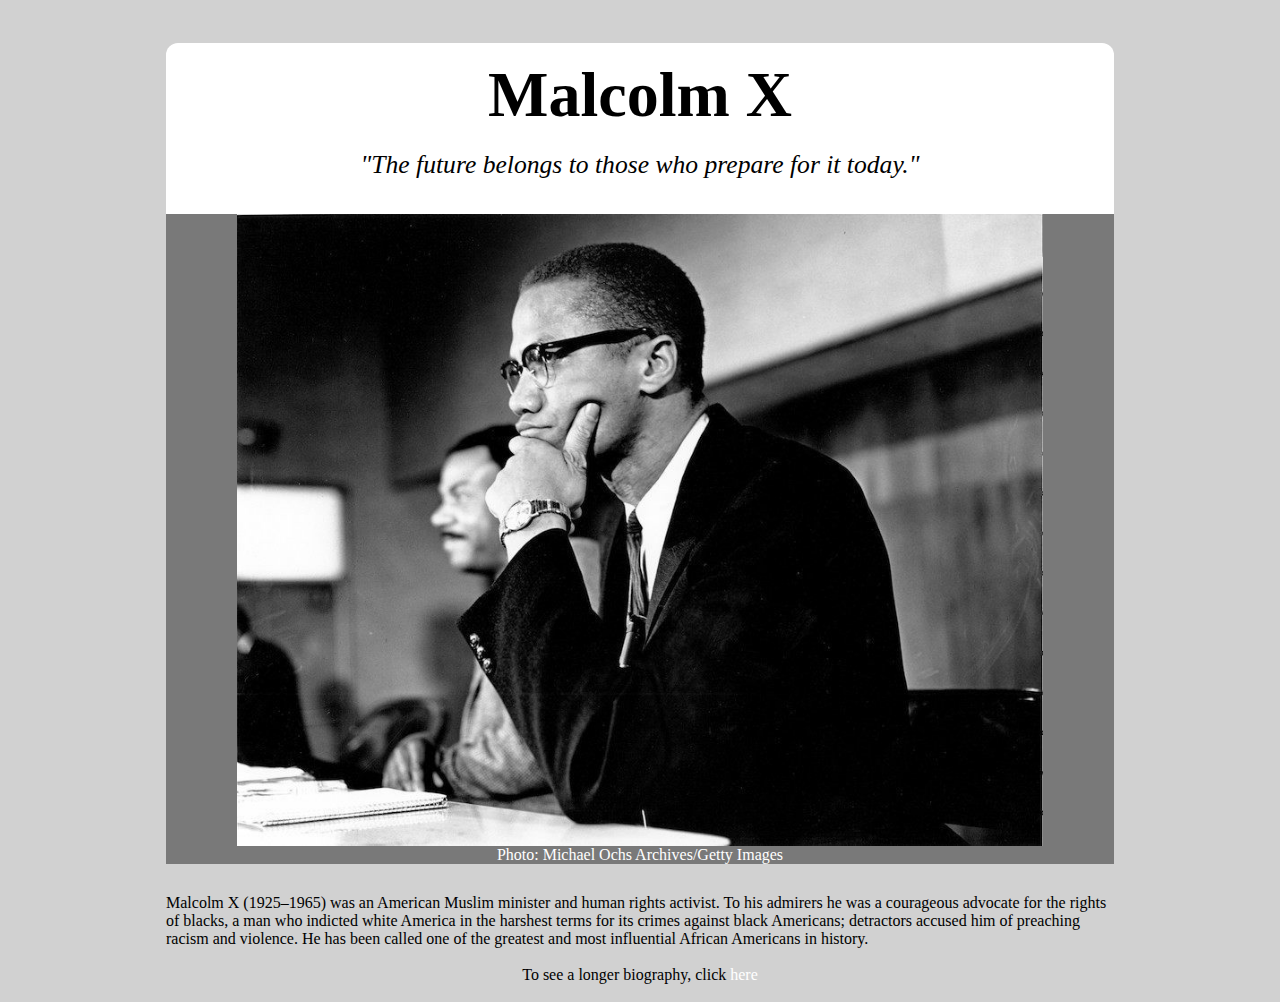
<file: responsive_web_design/tribute_page/index.html>
<!DOCTYPE html>
<html>
<head>
    <meta charset="utf-8" />
    <meta http-equiv="X-UA-Compatible" content="IE=edge">
    <title>Malcolm X, A Revolutionary</title>
    <meta name="viewport" content="width=device-width, initial-scale=1">
    <link rel="stylesheet" type="text/css" media="screen" href="style.css" />
</head>
<body>
    <div id="main">
        <div id="body" class="center-content">
            <div id="title" class="center center-content">
                <h1>Malcolm X</h1>
                <h4>"The future belongs to those who prepare for it today."</h4>
            </div>
            <div id="img-div" class="center-content center">
                <img src="photos/malcolmx.jpg" alt="malcolm" id="image" class="center-content">
                <div id="img-caption">
                    <span>Photo: Michael Ochs Archives/Getty Images</span>
                </div>
            </div>
        </div>
        <div id="tribute-info" class="center-content">
            <span>Malcolm X (1925–1965) was an American Muslim minister and human rights activist.
                To his admirers he was a courageous advocate for the rights of blacks, a man who indicted white
                America in the harshest terms for its crimes against black Americans; detractors accused him of
                preaching racism and violence. He has been called one of the greatest and most influential African
                Americans in history. </span><br><br>
            <div id="footer" class="center center-content">
                To see a longer biography, click <a href="http://http://malcolmx.com/biography/" id="tribute-link" target="_blank">here</a>
            </span>
        </div>
    </div>
    
</body>
</html>
</file>
<file: responsive_web_design/landing_page/style.css>
#header {
    border-bottom: 1px solid grey;
    margin-top: 30px;
}

nav {
    float: right;
}

#otg {
    position: absolute;
    top: 40px;
}

.nav-link {
    list-style-type: none;
    display: inline;
    margin-right: 20px;
    margin-left: 20px;

}


fieldset {
    border: none;
}

#header-img {
    height: auto;
    width: 50px;
  
}

a {
    text-decoration: none;
}

#about {
    width: 600px;
    text-align: center;
    margin-left: auto;
    margin-right: auto;
}


/* Products */
#products {
    margin-top: 50px;
    margin-left: auto;
    margin-right: auto;
    width: 100%;
}

#product-container {
    display: flex;
    justify-content: space-between;
}


h2, h4 {
    text-align: center;
}

h4 {
    font-size: 30px;
    font-weight: 250;
    /* text-decoration: underline; */
    text-align: center;
    z-index: 2;
    position: relative;
    color: #fff;
}

#products h2 {
    text-align: left;
}

#solar, #wind, #geothermal {
    border: 1px solid black;
    padding-left: 20px;
    padding-right: 20px;
    text-align: center;
    border-radius: 4px;
    background-color: rgba(179, 162, 11, 0.733);
    flex-grow: 1;
    flex-basis: 0;
}

#solar, #wind, #geothermal {
    position: relative;
    background: #5c97ff;
    overflow: hidden;
}

#solar p, #wind p, #geothermal p {
    padding: 50px;
    text-align: center;
    z-index: 2;
    position: relative;
    color: #fff;
}

#solar:before {
    content: ' ';
    display: block;
    position: absolute;
    left: 0;
    top: 0;
    width: 100%;
    height: 100%;
    z-index: 1;
    opacity: 0.6;
    background-image: url('https://images.unsplash.com/photo-1508514177221-188b1cf16e9d?ixlib=rb-0.3.5&ixid=eyJhcHBfaWQiOjEyMDd9&s=490f35d48ba74366f1f6b5d046621920&auto=format&fit=crop&w=1952&q=80');
    background-repeat: no-repeat;
    background-position: 50% 0;
    -ms-background-size: cover;
    -o-background-size: cover;
    -moz-background-size: cover;
    -webkit-background-size: cover;
    background-size: cover;
}

#wind:before {
    content: ' ';
    display: block;
    position: absolute;
    left: 0;
    top: 0;
    width: 100%;
    height: 100%;
    z-index: 1;
    opacity: 0.6;
    background-image: url('https://images.unsplash.com/photo-1523453655353-9d88ffc00d4c?ixlib=rb-0.3.5&ixid=eyJhcHBfaWQiOjEyMDd9&s=2b22c14c1864b9e019d161dc75c268fb&auto=format&fit=crop&w=1949&q=80');
    background-repeat: no-repeat;
    background-position: 50% 0;
    -ms-background-size: cover;
    -o-background-size: cover;
    -moz-background-size: cover;
    -webkit-background-size: cover;
    background-size: cover;
}

#geothermal:before {
    content: ' ';
    display: block;
    position: absolute;
    left: 0;
    top: 0;
    width: 100%;
    height: 100%;
    z-index: 1;
    opacity: 0.6;
    background-image: url('https://images.unsplash.com/photo-1533922315695-31808ff4475d?ixlib=rb-0.3.5&ixid=eyJhcHBfaWQiOjEyMDd9&s=4f634050a2c24c3d02ce93db10676a12&auto=format&fit=crop&w=1950&q=80');
    background-repeat: no-repeat;
    background-position: 50% 0;
    -ms-background-size: cover;
    -o-background-size: cover;
    -moz-background-size: cover;
    -webkit-background-size: cover;
    background-size: cover;
}


#form-container {
    margin-top: 20px;
    margin-bottom: 20px;
    margin-left: auto;
    margin-right: auto;
    text-align: center;
    padding: 35px;

    width: 40%;
    /* background-color: red; */
}

button {
    padding: 15px;
    border-radius: 4px;
    background-color: goldenrod;
}

#contact {
    text-align: center;
    margin-bottom: 15px;
}

#vid-container {

    margin-top: 40px;
    width: 560px;
    height: 315px;
    position: relative;
    right: 0;
    left: 0;
    margin-right: auto;
    margin-left: auto;
}



/* Jumbotron */
.display-4 {
    font-size:3.5rem;
    font-weight:300;
    line-height:1.2
}

.jumbotron {
    padding:2rem 1rem;
    margin-bottom:2rem;
    background-color:#e9ecef;
    border-radius:.3rem;
    background-size: auto 100%;
    color: goldenrod;
    /* -webkit-text-stroke: 1px rgba(0, 0, 0, 0.4); */
}

@media (min-width:576px){
    .jumbotron {
        padding:4rem 2rem
    }
}

.jumbotron-fluid{
    padding-right:0;
    padding-left:0;
    border-radius:0
}

.lead {
    font-size:1.25rem;
    font-weight:300;
}

/* footer */
footer {
    margin-top: 30px;
    background-color: #ddd;
    padding: 20px;
}

footer ul {
        display: flex;
        justify-content: flex-end;
    }

footer ul li{
    padding: 0 10px;
    list-style-type: none;
    display: inline;
}

footer span {
    margin-top: 5px;
    display: flex;
    justify-content: flex-end;
    font-size: 0.9em;
    color: #444;
}
</file>
<file: responsive_web_design/portfolio/main.css>
* {
    font-family: 'Libre Franklin', sans-serif;
}

html, body {
    margin: 0;
    padding: 0;
}

html, body {
    text-align: center;
}

/* The navigation bar */
#navbar {
    overflow: hidden;
    background-color: #253637;
    position: fixed;
    /* Set the navbar to fixed position */
    top: 0;
    /* Position the navbar at the top of the page */
    width: 100%;
    /* Full width */
    height: 50px;
    /* height: px; */
}

/* Links inside the navbar */
#navbar a {
    float: left;
    display: block;
    color: #ffffff;
    text-align: center;
    padding: 17px 20px;
    text-decoration: none;
    font-size: 16px;
}

/* Change background on mouse-over */
#navbar a:hover {
    /* background: #ffffff; */
    color: #40656C;
}

/* Main content */
#main {
    margin-top: 50px;
    /* Add a top margin to avoid content overlay */
}

#welcome-section {
    top: 0;
    min-height: 60vh;
    padding-top: 40vh;
    padding-bottom: 60px;
    color: #fff;

    background-image: url("https://images.unsplash.com/photo-1531532738619-8cf9df49a82e?ixlib=rb-0.3.5&ixid=eyJhcHBfaWQiOjEyMDd9&s=c101786d9cbeed61f23e8b35587282bc&auto=format&fit=crop&w=1950&q=80");
    background-attachment: fixed;
    background-position: center;
    background-repeat: no-repeat;
    background-size: cover;
    margin-top: 50px;
}

h1 + p {
    color: #c49997;
}

#projects {
    /* background-color: #d0e1f9; */
    padding-top: 60px;
    padding-bottom: 60px;
    margin-top: -60px;

    background-image: url("https://images.unsplash.com/photo-1490598000245-075175152d25?ixlib=rb-0.3.5&ixid=eyJhcHBfaWQiOjEyMDd9&s=b7220ea7d532780d81b7cde89deac4f9&auto=format&fit=crop&w=1950&q=80");
    background-attachment: fixed;
    background-position: center;
    background-repeat: no-repeat;
    background-size: cover;
}

.project {
    text-decoration: none;
    color: #935B5B;
    display: inline-block;
    overflow: hidden;
    border: 2px dotted #3B2F3E;
    height: 220px;
    width: 280px;
    margin: 40px 100px;
}

#project-header {
    margin-top: 50px;
    color: #C57D6E;
}

.project-pic {
    width: 100%;
    height: 180px;
}

#contact {
    top: 0;
    min-height: 60vh;
    padding-top: 40vh;
    padding-bottom: 60px;
    color: #fff;
    background-image: url("https://images.unsplash.com/photo-1464037880320-be5f34df1397?ixlib=rb-0.3.5&ixid=eyJhcHBfaWQiOjEyMDd9&s=b397e65e305ec79389058b9cdb3b4c89&auto=format&fit=crop&w=1950&q=80");
    background-attachment: fixed;
    background-position: center;
    background-repeat: no-repeat;
    background-size: cover;
    /* margin-top: 50px; */
    text-align: center;
}

ul {
    list-style: none;
    color: white;
}
ul li {
    /* text-align: center; */
    display: inline;
    margin-left: 20px;
    margin-right: 20px;
}

#contact-cont {
    display: flex;
    justify-content: space-evenly;
}

#contact-cont div a i {
    color: white;
    font-size: 50px;
}

@media only screen and (max-width: 600px) {
    body {
        background-color: lightblue;
    }
}
</file>
<file: responsive_web_design/survey_form/main.css>
html {
    background-image: repeating-linear-gradient(#e6f9af, #8bbeb2);
}

h1 {
    text-align: center;
    font-weight: 150;
    font-family: 'Roboto',
    sans-serif;
}

h4{
    font-family: 'Roboto', sans-serif;
    font-weight: 50;
    text-align: center;
}

fieldset {
    border: none;
}

#main-container {
    width: 32%;
    min-width: 320px;
    border: 8px solid #fff;
    padding: 20px;
    line-height: 1.7;
    background-color: #18314F;
    border-radius: 7px;
    margin-top: 15px;
    color: #fff;
    font-family: 'Open Sans Condensed',
    sans-serif;

}

input[type="name"], input[type="number"], input[type="email"] {
    /* width: 100%; */
    height: 27px;
    font-size: 15px;
    display: block;
}

.center {
    margin-left: auto;
    margin-right: auto;
}

label {
    font-weight: 100;
    /* font-size: 1.1vw; */
    display: block;
    margin-bottom: 2px;
}

.one-hundred {
    width: 100%;
}

#comments {
    /* height: auto; */
    display: block;
}

button {
    display: block;
    height: 32px;
    border-radius: 4px;
    width: 95%;
    /* border: 1px solid red; */
    font-size: 20px;
    font-weight: 100;
    padding: 4px;
    border: 2px solid white;
    background-color: #e6f9af;
}
</file>
<file: responsive_web_design/tech_doc/style.css>
* {
    font-family: 'Poppins', sans-serif;
}

code {
    font-family: 'Source Code Pro', monospace;
}

h1 {
    text-align: center;
    color: white;
    font-weight: 350;
}

hr {
    border: 0;
    border-bottom: 1px dashed #ccc;
    background: #999;
}

.navbar {
    height: 98%;
    width: 200px;
    position: fixed;
    z-index: 1;
    top: 0;
    left: 0;
    background-color: lightblue;
    overflow-x: hidden;
    padding-top: 20px;
}

.navbar a {
    padding: 6px 8px 6px 16px;
    text-decoration: none;
    font-size: 16px;
    color: #818181;
    display: block;
    border-bottom: 1px solid white;
}

.navbar a:hover {
    color: #f1f1f1e0;
}

main {
    margin-left: 200px;
    padding: 0px 10px;
}

@media screen and (max-height: 450px) {
    .navbar {
        padding-top: 15px;
    }

    .navbar a {
        font-size: 18px;
    }
}

code {
    display: block;
    text-align: left;
    white-space: pre;
    position: relative;
    word-break: normal;
    word-wrap: normal;
    line-height: 1.8;
    background-color: #f7f7f7;
    padding: 15px;
    margin: 5px;
    border-radius: 5px;
}

p span {
    font-weight: 200;
    /* color: red; */
}
</file>
<file: responsive_web_design/tribute_page/style.css>
body {
    /* background-color: #a8a8a5; */
    background-color: #d1d1d1;
}

h1 {
    font-size: 5vw;
    padding-top: 15px;
}

.center-content {
    margin-left: auto;
    margin-right: auto;
}

#body {
    background-color: white;
    width: 75%;
    border-radius: 12px;
}

.center {
    text-align: center;
}

img {
    width: 85%;
    height: auto;
    display: block;
    margin-left: auto;
    margin-right: auto;
}

#img-div {
    background-color: #797979;
}

#img-caption {
    color: white;
}

#tribute-info {
    width: 75%;
    margin-left: auto;
    margin-right: auto;
    margin-top: 20px;
    padding: 10px;
}

h4 {
    font-weight: 200;
    font-style: italic;
    font-size: 2vw;
    margin-top: -25px;
}

a {
    text-decoration: none;
    color: white;
}
</file>
